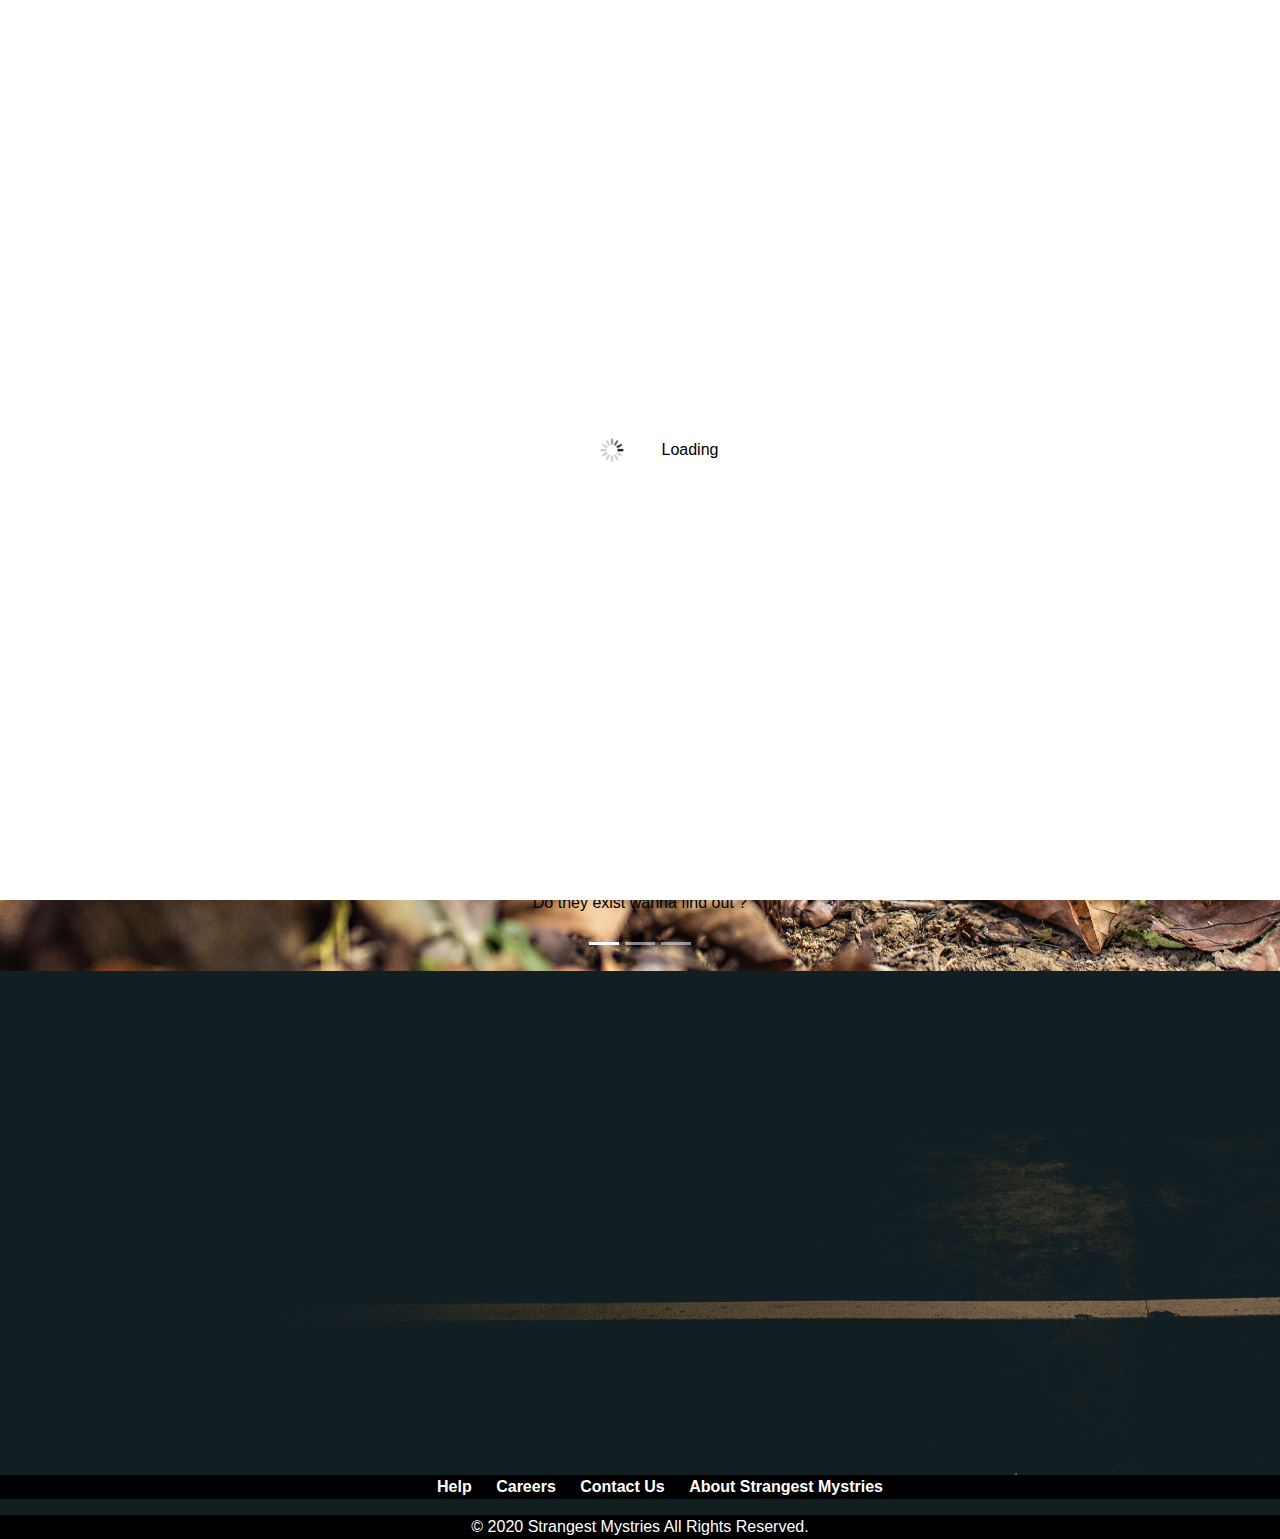
<file: Index.html>
<!doctype html>
<html>
 
 <head>
  <title> Strangest Mystries </title>
 
    <link rel="stylesheet" type="text/CSS" href="style.css"> 
    <link rel="stylesheet" href="https://cdn.jsdelivr.net/npm/bootstrap@4.5.3/dist/css/bootstrap.min.css" integrity="sha384-TX8t27EcRE3e/ihU7zmQxVncDAy5uIKz4rEkgIXeMed4M0jlfIDPvg6uqKI2xXr2" crossorigin="anonymous">                 
	
    <link rel="stylesheet" href="https://stackpath.bootstrapcdn.com/bootstrap/4.5.2/css/bootstrap.min.css" integrity="sha384-JcKb8q3iqJ61gNV9KGb8thSsNjpSL0n8PARn9HuZOnIxN0hoP+VmmDGMN5t9UJ0Z" crossorigin="anonymous">

	<script src="https://code.jquery.com/jquery-3.5.1.slim.min.js" integrity="sha384-DfXdz2htPH0lsSSs5nCTpuj/zy4C+OGpamoFVy38MVBnE+IbbVYUew+OrCXaRkfj" crossorigin="anonymous"></script>
	<script src="https://cdn.jsdelivr.net/npm/popper.js@1.16.1/dist/umd/popper.min.js" integrity="sha384-9/reFTGAW83EW2RDu2S0VKaIzap3H66lZH81PoYlFhbGU+6BZp6G7niu735Sk7lN" crossorigin="anonymous"></script>
	<script src="https://stackpath.bootstrapcdn.com/bootstrap/4.5.2/js/bootstrap.min.js" integrity="sha384-B4gt1jrGC7Jh4AgTPSdUtOBvfO8shuf57BaghqFfPlYxofvL8/KUEfYiJOMMV+rV" crossorigin="anonymous"></script>
  
  
  <script src="Script.js"></script> 
 
</head>
 
 <!--   Code for DropDown Menu-->
 
 
  <body class="home">

<!-- Loader Spinner for the page-->
<div class="loader">
  <img src="Loading.gif" alt="Loading..."   />
  <figcaption>Loading </figcaption>
</div>



 
   <div class="header">
    <h1 class="heading"> STRANGEST MYSTERIES <super>&copy;</super> </h1>
    </div> 

  
   <ul class="nav nav-tabs">
  <li class="nav-item">
    <a class="nav-link active" href="#">Home</a>
  </li>
  <li class="nav-item dropdown">
    <a class="nav-link dropdown-toggle" data-toggle="dropdown" href="#" role="button" aria-haspopup="true" aria-expanded="false">Mystries</a>
    <div class="dropdown-menu">
      <a class="dropdown-item" href="Men%20In%20Black.html" target="_blank">Men In Black</a>
      <a class="dropdown-item" href="Lost%20City%20of%20Atlantis.html" target="_blank">Lost City of Atlantis</a>
      <a class="dropdown-item" href="AmityVille.html" target="_blank">House of Amityville</a>
      <a class="dropdown-item" href="Area-51.html" target="_blank">Area 51</a>
      <a class="dropdown-item" href="BigFoot.html" target="_blank">BigFoot</a>
      <div class="dropdown-divider"></div>
      <a class="dropdown-item" href="#">War Mystries</a>
    </div>
  </li>
  <li class="nav-item">
    <a class="nav-link" href="Forums.html">Forums</a>
  </li>
  <li class="nav-item">
    <a class="nav-link disabled" href="#" tabindex="-1" aria-disabled="true"></a>
  </li>
</ul>



<!--   Code for Carosuel -->


<div id="carouselExampleCaptions" class="carousel slide" data-ride="carousel">
  <ol class="carousel-indicators">
    <li data-target="#carouselExampleCaptions" data-slide-to="0" class="active"></li>
    <li data-target="#carouselExampleCaptions" data-slide-to="1"></li>
    <li data-target="#carouselExampleCaptions" data-slide-to="2"></li>
  </ol>
  <div class="carousel-inner">
    <div class="carousel-item active">
      <img src="bigfoot.jpg" class="d-block w-100" alt="bigfoot">
      <div class="carousel-caption d-none d-md-block">
        <h5>BigFoot</h5>
        <p style="color:black;"> Do they exist wanna find out ?</p>
      </div>
    </div>
    <div class="carousel-item">
      <img src="atlantis.jpg" class="d-block w-100" alt="...">
      <div class="carousel-caption d-none d-md-block">
        <h5 style="color:brown;">Lost City of Atlantis</h5>
       <b> <p style="color:black;">Is it really a place or just one of bed-time Stories.</p> </b>
      </div>
    </div>
    <div class="carousel-item">
      <img src="Hitler.jpg" class="d-block w-100" alt="Adolf Hitler">
      <div class="carousel-caption d-none d-md-block">
        <h5>Did Hitler died in WWII ?</h5>
        <p>did he? or hejust escaped
          .</p>
      </div>
    </div>
  </div>
  <a class="carousel-control-prev" href="#carouselExampleCaptions" role="button" data-slide="prev">
    <span class="carousel-control-prev-icon" aria-hidden="true"></span>
    <span class="sr-only">Previous</span>
  </a>
  <a class="carousel-control-next" href="#carouselExampleCaptions" role="button" data-slide="next">
    <span class="carousel-control-next-icon" aria-hidden="true"></span>
    <span class="sr-only">Next</span>
  </a>
</div>

<br>
<br>
<br>
<br>
<br>
<br>
<br>
<br>
<br>
<br>
<br>
<br>
<br>
<br>
<br>
<br>
<br>
<br>
<br>
<br>
<br>

<!-- Code for Body -->
<!--
<div>
     <div id="h1">
       <h1> Welcome to Unsolved Mystries Website </h1>
    </div>
</div>
-->

<!-- Code for Footer-->


<div id="footer">
  <ul>
  
    
    <li> <a href="help.html"> <b>Help</b></li>  
    <li> <a href="Careers.html"> <b>Careers</b></li>  
    <li> <a href="Contact Us.html"> <b>Contact Us</b></li>  
	<li> <a href="About.html"> <b>About Strangest Mystries</b></a></li>
 
 </ul>
   <div>
 <center>  <p>&copy; 2020 Strangest Mystries     All Rights Reserved. </p></center>
    </div>
</div>




 
 
 
  </body>
  
</html>
</file>
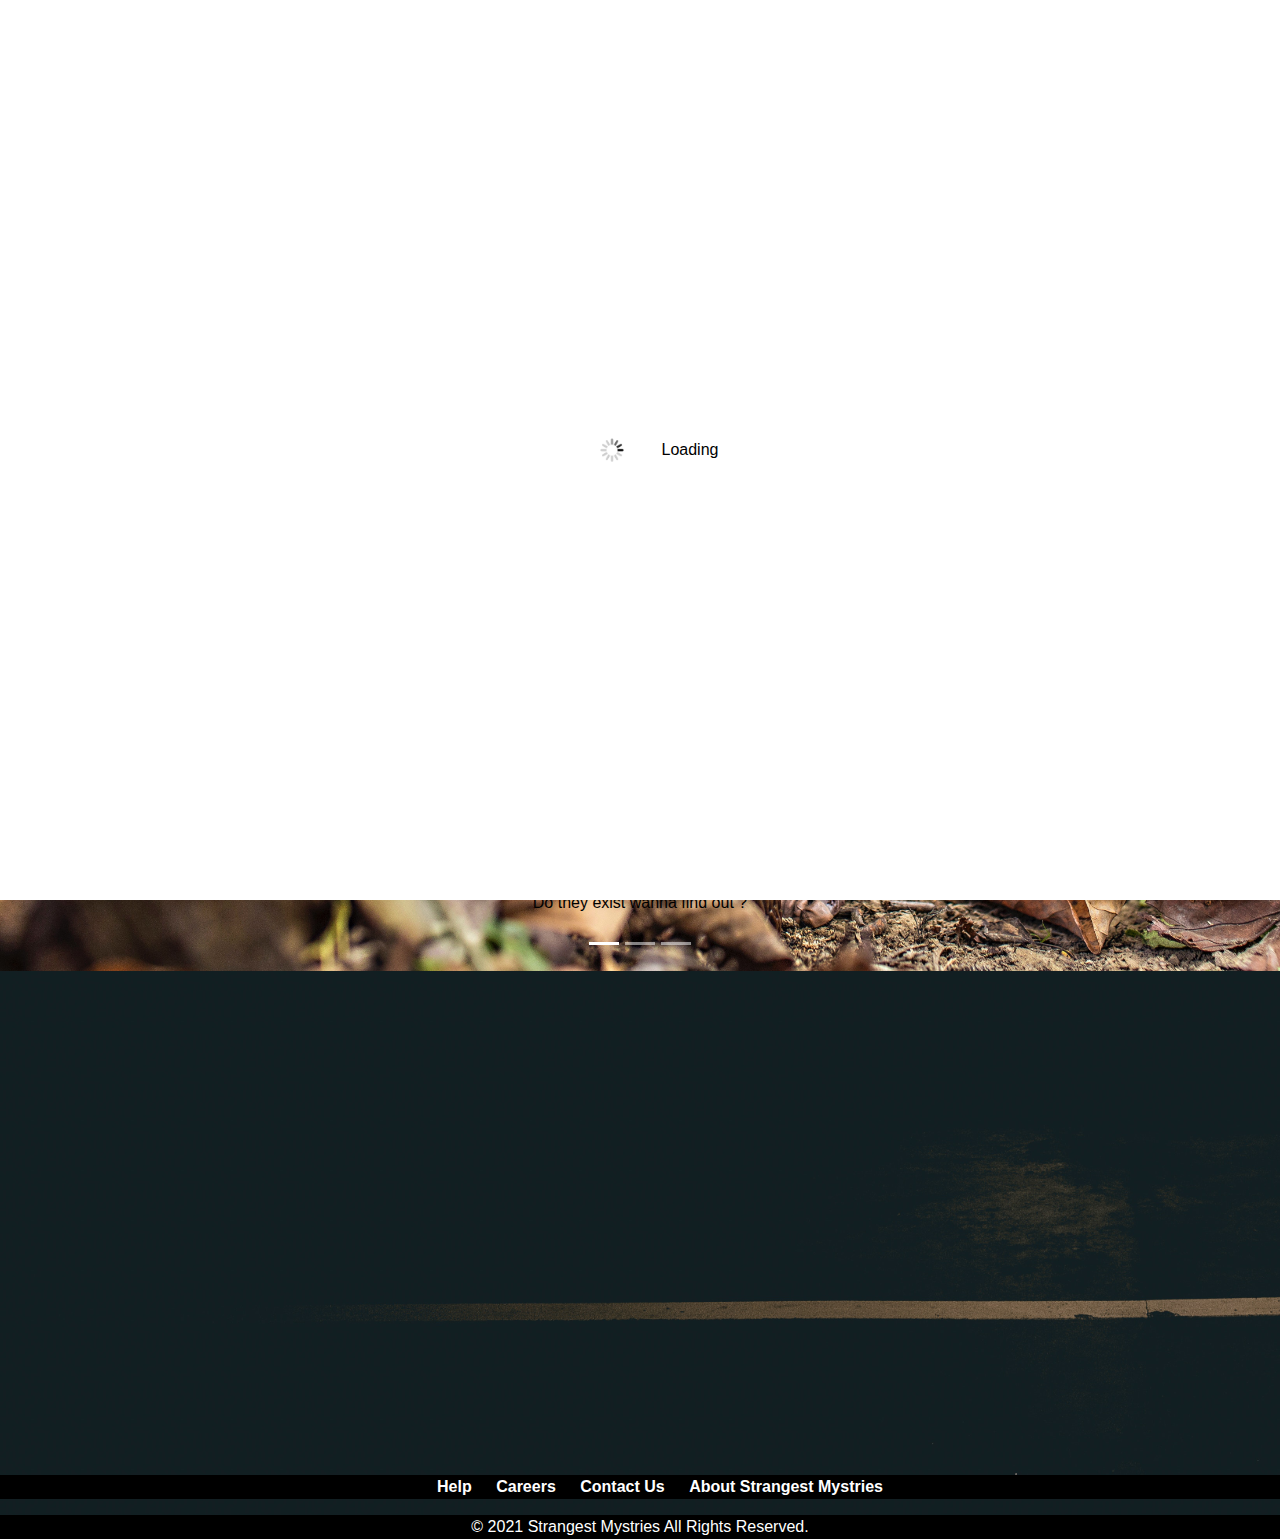
<file: index.html>
<!doctype html>
<html>
 
 <head>
  <title> Strangest Mystries </title>
 
    <link rel="stylesheet" type="text/CSS" href="style.css"> 
    <link rel="stylesheet" href="https://cdn.jsdelivr.net/npm/bootstrap@4.5.3/dist/css/bootstrap.min.css" integrity="sha384-TX8t27EcRE3e/ihU7zmQxVncDAy5uIKz4rEkgIXeMed4M0jlfIDPvg6uqKI2xXr2" crossorigin="anonymous">                 
	
    <link rel="stylesheet" href="https://stackpath.bootstrapcdn.com/bootstrap/4.5.2/css/bootstrap.min.css" integrity="sha384-JcKb8q3iqJ61gNV9KGb8thSsNjpSL0n8PARn9HuZOnIxN0hoP+VmmDGMN5t9UJ0Z" crossorigin="anonymous">

	<script src="https://code.jquery.com/jquery-3.5.1.slim.min.js" integrity="sha384-DfXdz2htPH0lsSSs5nCTpuj/zy4C+OGpamoFVy38MVBnE+IbbVYUew+OrCXaRkfj" crossorigin="anonymous"></script>
	<script src="https://cdn.jsdelivr.net/npm/popper.js@1.16.1/dist/umd/popper.min.js" integrity="sha384-9/reFTGAW83EW2RDu2S0VKaIzap3H66lZH81PoYlFhbGU+6BZp6G7niu735Sk7lN" crossorigin="anonymous"></script>
	<script src="https://stackpath.bootstrapcdn.com/bootstrap/4.5.2/js/bootstrap.min.js" integrity="sha384-B4gt1jrGC7Jh4AgTPSdUtOBvfO8shuf57BaghqFfPlYxofvL8/KUEfYiJOMMV+rV" crossorigin="anonymous"></script>
  
  
  <script src="Script.js"></script> 
 
</head>
 
 <!--   Code for DropDown Menu-->
 
 
  <body class="home">

<!-- Loader Spinner for the page-->
<div class="loader">
  <img src="Loading.gif" alt="Loading..."   />
  <figcaption>Loading </figcaption>
</div>



 
   <div class="header">
    <h1 class="heading"> STRANGEST MYSTERIES <super>&copy;</super> </h1>
    </div> 

  
   <ul class="nav nav-tabs">
  <li class="nav-item">
    <a class="nav-link active" href="#">Home</a>
  </li>
  <li class="nav-item dropdown">
    <a class="nav-link dropdown-toggle" data-toggle="dropdown" href="#" role="button" aria-haspopup="true" aria-expanded="false">Mystries</a>
    <div class="dropdown-menu">
      <a class="dropdown-item" href="Men%20In%20Black.html" target="_blank">Men In Black</a>
      <a class="dropdown-item" href="Lost%20City%20of%20Atlantis.html" target="_blank">Lost City of Atlantis</a>
      <a class="dropdown-item" href="House of AmityVille.html" target="_blank">House of Amityville</a>
      <a class="dropdown-item" href="Area-51.html" target="_blank">Area 51</a>
      <a class="dropdown-item" href="BigFoot.html" target="_blank">BigFoot</a>
      <div class="dropdown-divider"></div>
      <a class="dropdown-item" href="#">War Mystries</a>
    </div>
  </li>
  <li class="nav-item">
    <a class="nav-link" href="Forums.html">Forums</a>
  </li>
  <li class="nav-item">
    <a class="nav-link disabled" href="#" tabindex="-1" aria-disabled="true"></a>
  </li>
</ul>



<!--   Code for Carosuel -->


<div id="carouselExampleCaptions" class="carousel slide" data-ride="carousel">
  <ol class="carousel-indicators">
    <li data-target="#carouselExampleCaptions" data-slide-to="0" class="active"></li>
    <li data-target="#carouselExampleCaptions" data-slide-to="1"></li>
    <li data-target="#carouselExampleCaptions" data-slide-to="2"></li>
  </ol>
  <div class="carousel-inner">
    <div class="carousel-item active">
      <img src="bigfoot.jpg" class="d-block w-100" alt="bigfoot">
      <div class="carousel-caption d-none d-md-block">
        <h5>BigFoot</h5>
        <p style="color:black;"> Do they exist wanna find out ?</p>
      </div>
    </div>
    <div class="carousel-item">
      <img src="atlantis.jpg" class="d-block w-100" alt="...">
      <div class="carousel-caption d-none d-md-block">
        <h5 style="color:brown;">Lost City of Atlantis</h5>
       <b> <p style="color:black;">Is it really a place or just one of bed-time Stories.</p> </b>
      </div>
    </div>
    <div class="carousel-item">
      <img src="Hitler.jpg" class="d-block w-100" alt="Adolf Hitler">
      <div class="carousel-caption d-none d-md-block">
        <h5>Did Hitler died in WWII ?</h5>
        <p>did he? or hejust escaped
          .</p>
      </div>
    </div>
  </div>
  <a class="carousel-control-prev" href="#carouselExampleCaptions" role="button" data-slide="prev">
    <span class="carousel-control-prev-icon" aria-hidden="true"></span>
    <span class="sr-only">Previous</span>
  </a>
  <a class="carousel-control-next" href="#carouselExampleCaptions" role="button" data-slide="next">
    <span class="carousel-control-next-icon" aria-hidden="true"></span>
    <span class="sr-only">Next</span>
  </a>
</div>

<br>
<br>
<br>
<br>
<br>
<br>
<br>
<br>
<br>
<br>
<br>
<br>
<br>
<br>
<br>
<br>
<br>
<br>
<br>
<br>
<br>

<!-- Code for Body -->
<!--
<div>
     <div id="h1">
       <h1> Welcome to Unsolved Mystries Website </h1>
    </div>
</div>
-->

<!-- Code for Footer-->


<div id="footer">
  <ul>
  
    
    <li> <a href="help.html"> <b>Help</b></li>  
    <li> <a href="Careers.html"> <b>Careers</b></li>  
    <li> <a href="Contact Us.html"> <b>Contact Us</b></li>  
	<li> <a href="About.html"> <b>About Strangest Mystries</b></a></li>
 
 </ul>
   <div>
 <center>  <p>&copy; 2021 Strangest Mystries     All Rights Reserved. </p></center>
    </div>
</div>




 
 
 
  </body>
  
</html>
</file>
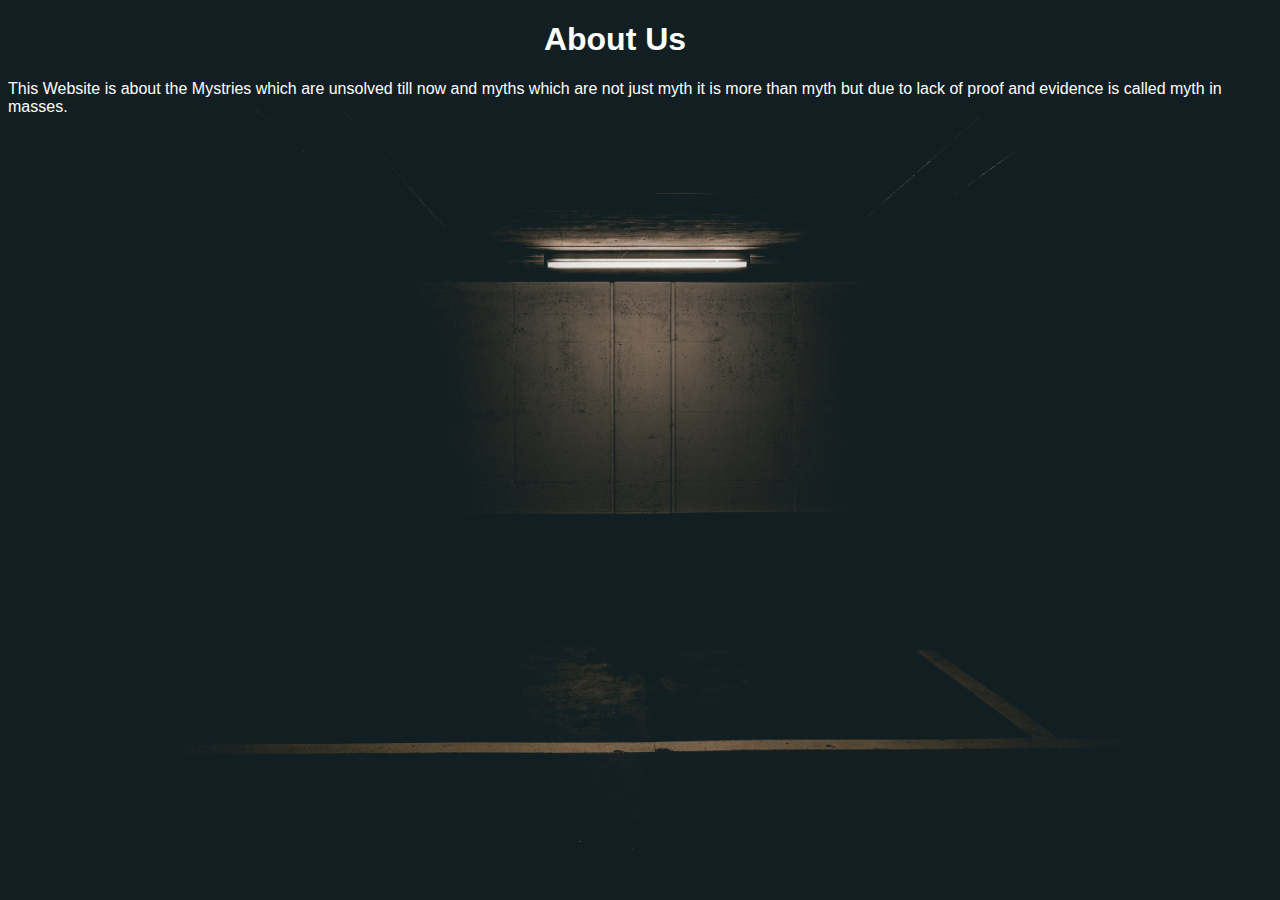
<file: About.html>
<!DOCTYPE html>
<html>

<head>
    <title>About Us</title>
</head>

<link rel="stylesheet" type="text/CSS" href="style.css"> 


<body>

    <div class="About">
        <center><h1>About Us</h1></center>
        <p>
            This Website is about the Mystries which are unsolved till now and myths which are not 
            just myth it is more than myth but due to lack of proof and evidence is called myth in
            masses.
        </p>

    </div>
    



</body>
</html>
</file>
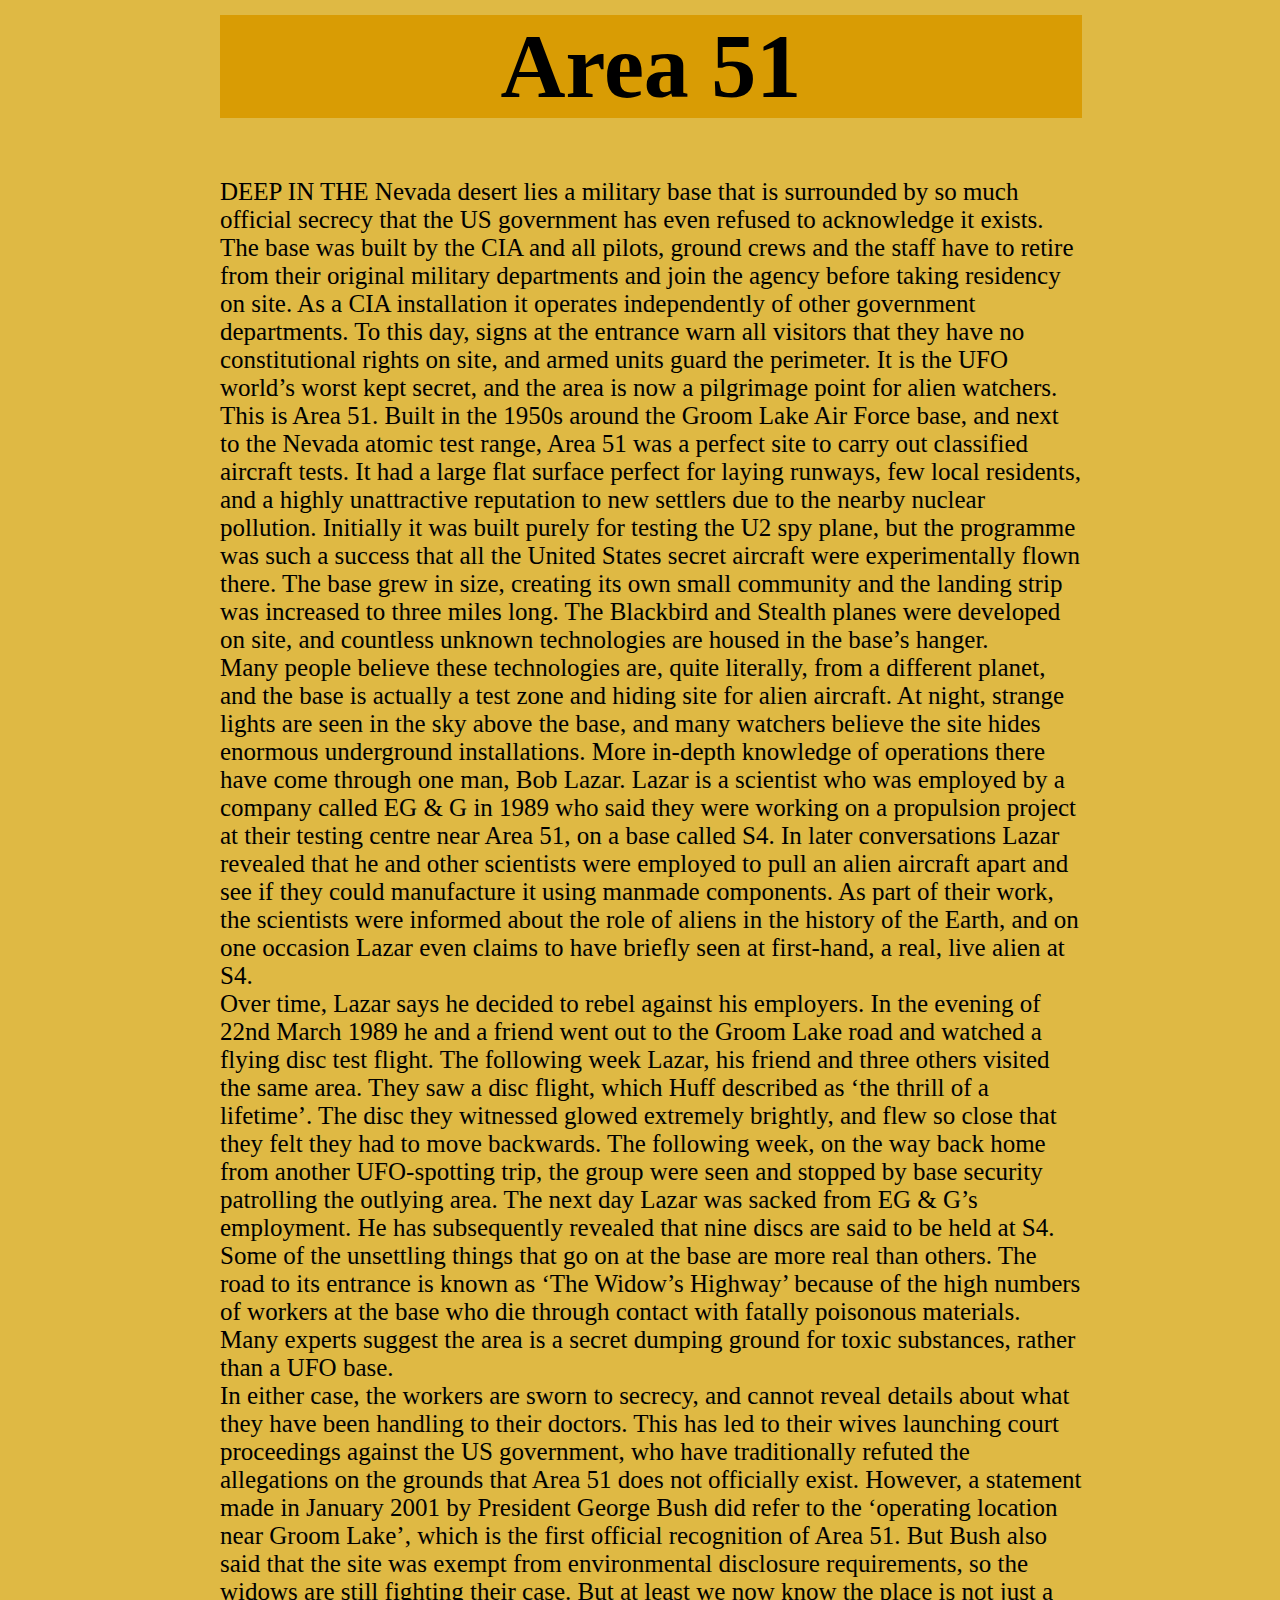
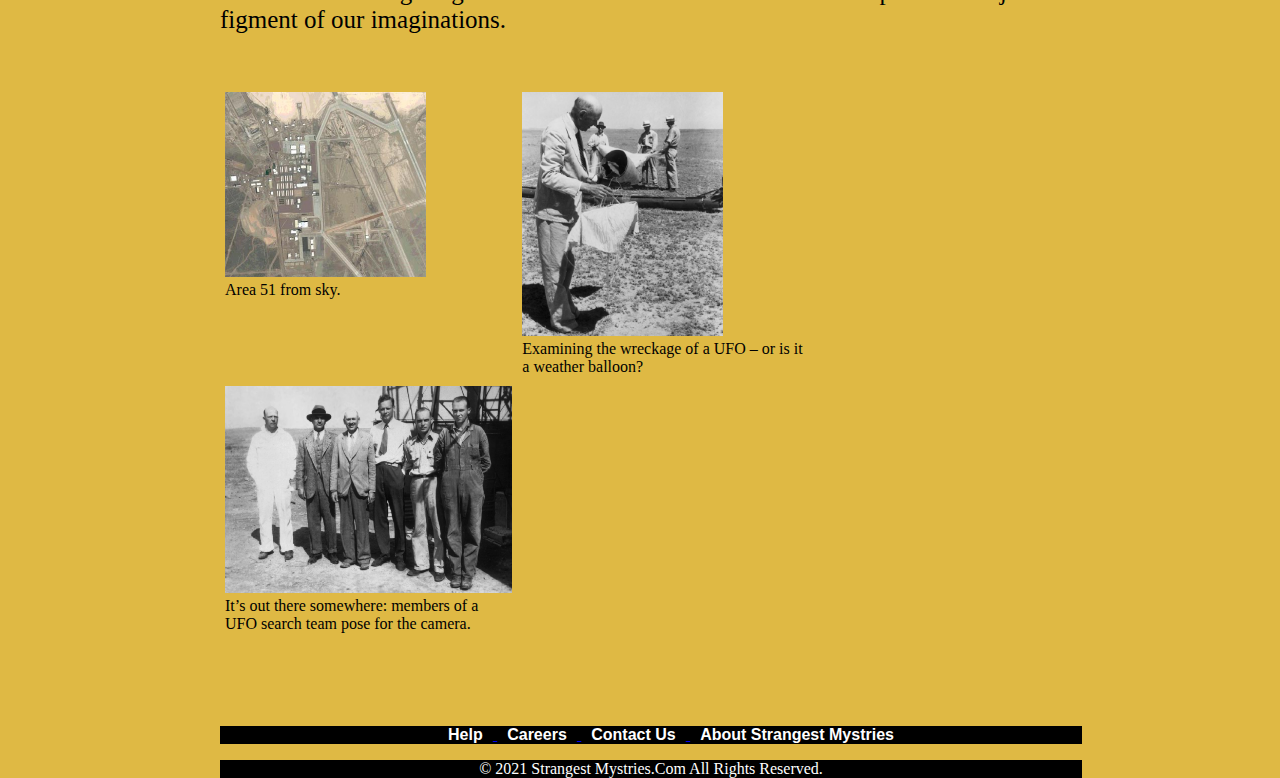
<file: Area-51.html>
<!doctype html>
<html>
  
<head>
  <title> Area 51 </title>
   
  <link rel="stylesheet" type="text/CSS" href="style.css">        

<!--  <link rel="stylesheet" href="https://stackpath.bootstrapcdn.com/bootstrap/4.5.2/css/bootstrap.min.css" integrity="sha384-JcKb8q3iqJ61gNV9KGb8thSsNjpSL0n8PARn9HuZOnIxN0hoP+VmmDGMN5t9UJ0Z" crossorigin="anonymous">

	<script src="https://code.jquery.com/jquery-3.5.1.slim.min.js" integrity="sha384-DfXdz2htPH0lsSSs5nCTpuj/zy4C+OGpamoFVy38MVBnE+IbbVYUew+OrCXaRkfj" crossorigin="anonymous"></script>
	<script src="https://cdn.jsdelivr.net/npm/popper.js@1.16.1/dist/umd/popper.min.js" integrity="sha384-9/reFTGAW83EW2RDu2S0VKaIzap3H66lZH81PoYlFhbGU+6BZp6G7niu735Sk7lN" crossorigin="anonymous"></script>
	<script src="https://stackpath.bootstrapcdn.com/bootstrap/4.5.2/js/bootstrap.min.js" integrity="sha384-B4gt1jrGC7Jh4AgTPSdUtOBvfO8shuf57BaghqFfPlYxofvL8/KUEfYiJOMMV+rV" crossorigin="anonymous"></script>
  -->
    
</head> 
 
 <body id="area_51">
 <div >
   <h1> Area 51 </h1>
     
	 <p id="body_area51">
	   DEEP IN THE Nevada desert lies a military base that is surrounded by
so much official secrecy that the US government has even refused to
acknowledge it exists. The base was built by the CIA and all pilots, ground crews and the
staff have to retire from their original military departments and join the agency before taking residency on site. As a CIA 
installation it operates independently of other government departments. To this day,
signs at the entrance warn all visitors that they have no constitutional rights on site,
and armed units guard the perimeter. It is the UFO world’s worst kept secret, and the area
is now a pilgrimage point for alien watchers. This is Area 51.
Built in the 1950s around the Groom Lake Air Force base, and next to the Nevada
atomic test range, Area 51 was a perfect site to carry out classified aircraft tests. It had a
large flat surface perfect for laying runways, few local residents, and a highly unattractive
reputation to new settlers due to the nearby nuclear pollution. Initially it was built
purely for testing the U2 spy plane, but the programme was such a success that all the
United States secret aircraft were experimentally flown there. The base grew in size,
creating its own small community and the landing strip was increased to three miles
long. The Blackbird and Stealth planes were developed on site, and countless unknown
technologies are housed in the base’s hanger. <br> Many people believe these technologies are,
quite literally, from a different planet, and the base is actually a test zone and hiding
site for alien aircraft. At night, strange lights are seen in the sky above the base, and many
watchers believe the site hides enormous underground installations.
More in-depth knowledge of operations there have come through one man, Bob Lazar.
Lazar is a scientist who was employed by a company called EG & G in 1989 who said
they were working on a propulsion project at their testing centre near Area 51, on a base
called S4. In later conversations Lazar revealed that he and other scientists were
employed to pull an alien aircraft apart and see if they could manufacture it using manmade
components. As part of their work, the scientists were informed about the role of
aliens in the history of the Earth, and on one occasion Lazar even claims to have briefly
seen at first-hand, a real, live alien at S4. 
                                     <br>
                                     
									 
Over time, Lazar says he decided to rebel against his employers. In the evening of
22nd March 1989 he and a friend went out to the Groom Lake road and watched a flying
disc test flight. The following week Lazar, his friend and three others visited the same area.
They saw a disc flight, which Huff described as ‘the thrill of a lifetime’. The disc they
witnessed glowed extremely brightly, and flew so close that they felt they had to move
backwards. The following week, on the way back home from another UFO-spotting trip,
the group were seen and stopped by base security patrolling the outlying area. The
next day Lazar was sacked from EG & G’s employment. He has subsequently revealed
that nine discs are said to be held at S4. Some of the unsettling things that go on at
the base are more real than others. The road to its entrance is known as ‘The Widow’s
Highway’ because of the high numbers of workers at the base who die through contact
with fatally poisonous materials. Many experts suggest the area is a secret dumping
ground for toxic substances, rather than a UFO base. <br> In either case, the workers are
sworn to secrecy, and cannot reveal details about what they have been handling to their
doctors. This has led to their wives launching court proceedings against the US
government, who have traditionally refuted the allegations on the grounds that Area 51
does not officially exist. However, a statement made in January 2001 by President
George Bush did refer to the ‘operating location near Groom Lake’, which is the first
official recognition of Area 51. But Bush also said that the site was exempt from environmental
disclosure requirements, so the widows are still fighting their case. But at
least we now know the place is not just a figment of our imaginations.
<br>
<br>



     </p>
	 
</div> 
	 
     	 <div class="row">
		 
              <div class="column">
                <img src="area-51_1.jpg" alt="Snow" style="width:70%">
                <figcaption> Area 51 from sky. </figcaption >
			  </div>
			 
             <div class="column">
                <img src="area-51_2.png" alt="Forest" style="width:70%">
                <figcaption> Examining the wreckage of a UFO – or is it a weather balloon? </figcaption>
			 </div>
			
             <div class="column">
                <img src="area-51_3.png" alt="Mountains" style="width:100%">
				<figcaption> It’s out there somewhere: members of a UFO search team pose for the camera. </figcaption>
             </div>
        
		</div>
		
<br>
<br>
<br>
<br>
</body>


<!-- Code for Footer-->


<div id="footer">
  <ul>
  
    
    <li> <a href="help.html"> <b>Help</b></li>  
    <li> <a href="Careers.html"> <b>Careers</b></li>  
    <li> <a href="Contact Us.html"> <b>Contact Us</b></li>  
	<li> <a href="About.html"> <b>About Strangest Mystries</b></a></li>
 
 </ul>
   <div>
 <center>  <p>&copy; 2021 Strangest Mystries.Com   All Rights Reserved. </p></center>
    </div>
</div>




</html>
</file>
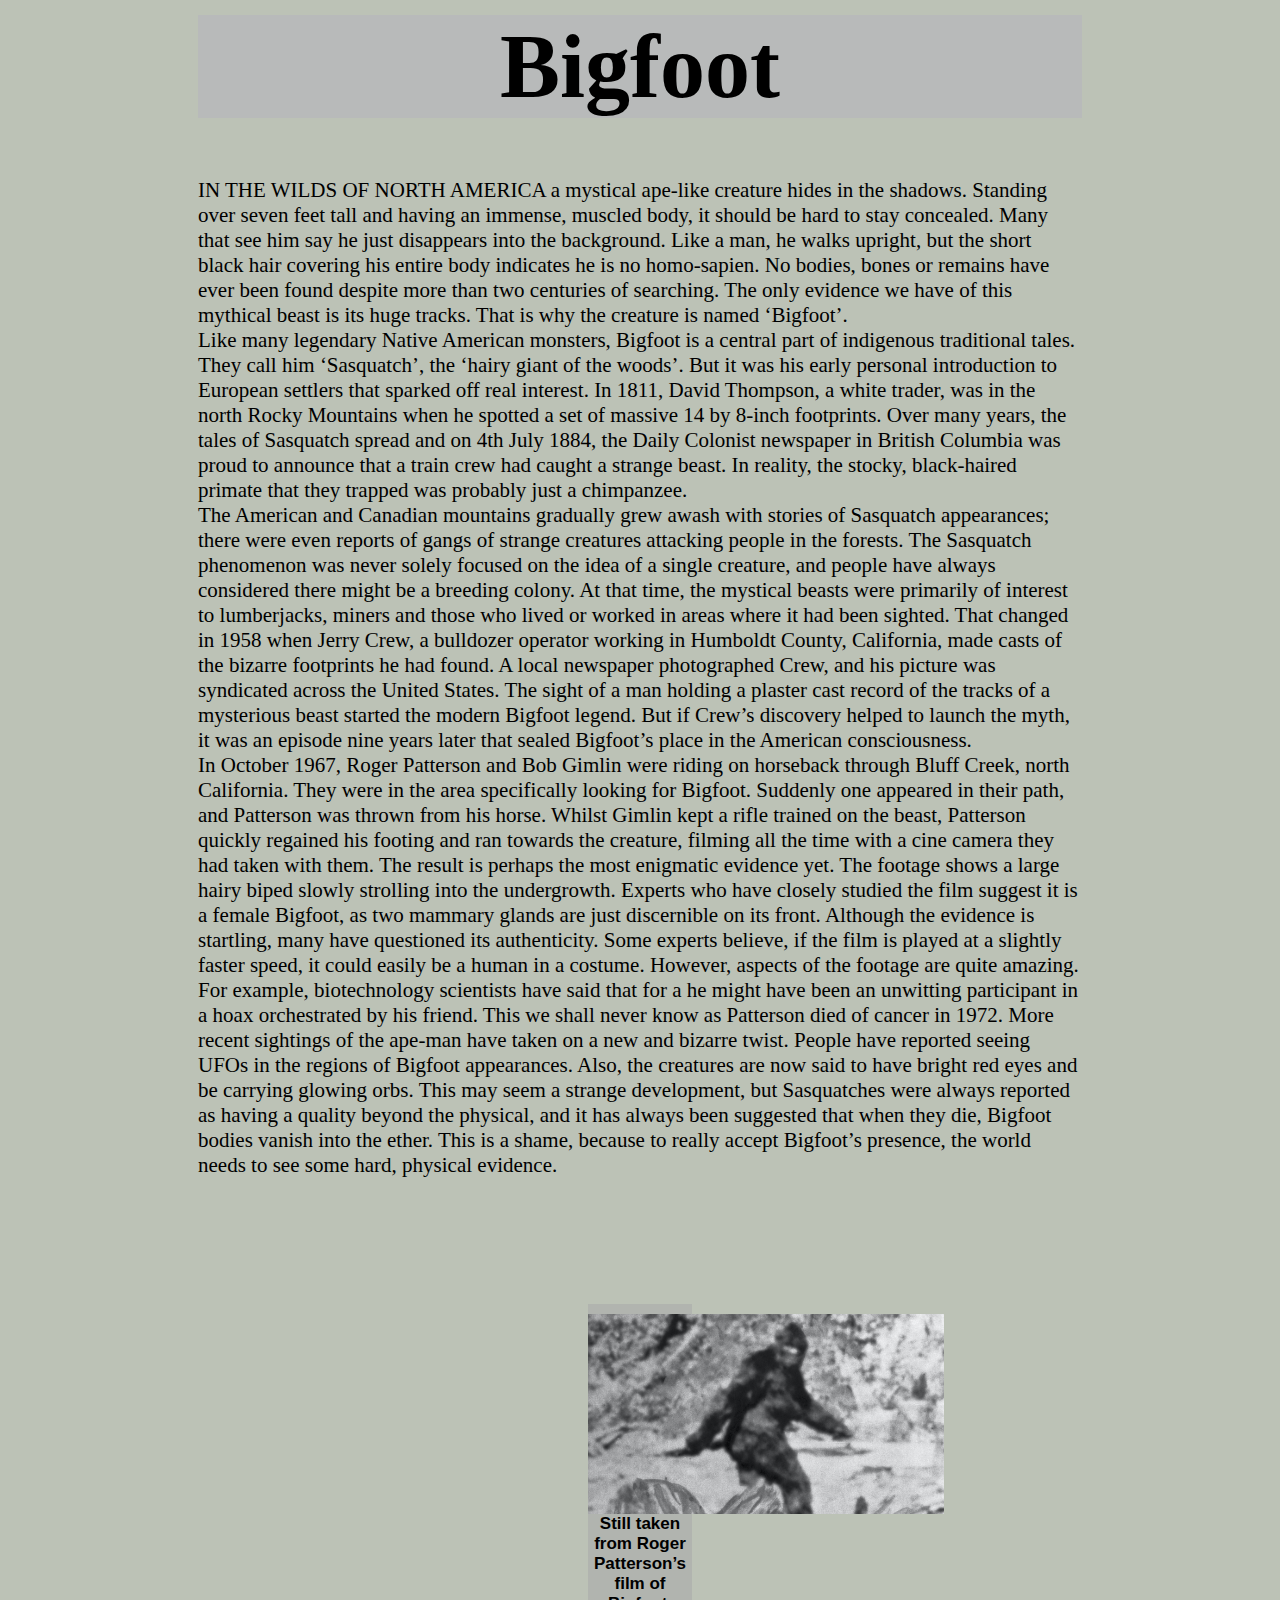
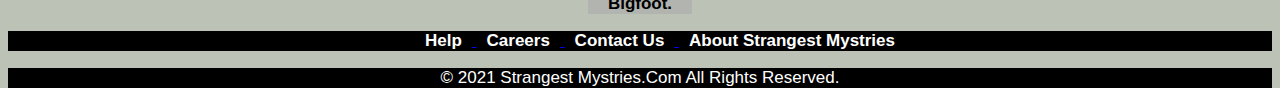
<file: BigFoot.html>
<!doctype>
<html>

 <head>
   <title> Bigfoot </title>
    
    <link rel="stylesheet" type="text/CSS" href="style.css"> 	
       
 </head>

   <body id="bigfoot_body">
   
   
   
   
   
   
   
   
     <div id="bigfoot_div">
       
	   <div class="bigfoot_h1">
	    <h1 class="bigfoot_title"> Bigfoot </h1>
	   </div>
	   
	   <p>
			IN THE WILDS OF NORTH AMERICA a mystical
ape-like creature hides in the shadows. Standing over seven feet tall and having
an immense, muscled body, it should be hard to stay concealed. Many that see him say he
just disappears into the background. Like a man, he walks upright, but the short black
hair covering his entire body indicates he is no homo-sapien. No bodies, bones or
remains have ever been found despite more than two centuries of searching. The only
evidence we have of this mythical beast is its huge tracks. That is why the creature is
named ‘Bigfoot’.<br> Like many legendary Native American monsters, Bigfoot is a central part of
indigenous traditional tales. They call him ‘Sasquatch’, the ‘hairy giant of the woods’.
But it was his early personal introduction to European settlers that sparked off real
interest. In 1811, David Thompson, a white trader, was in the north Rocky Mountains
when he spotted a set of massive 14 by 8-inch footprints. Over many years, the tales of
Sasquatch spread and on 4th July 1884, the Daily Colonist newspaper in British
Columbia was proud to announce that a train crew had caught a strange beast. In reality, the
stocky, black-haired primate that they trapped was probably just a chimpanzee.<br>
The American and Canadian mountains gradually grew awash with stories of
Sasquatch appearances; there were even reports of gangs of strange creatures
attacking people in the forests. The Sasquatch phenomenon was never solely
focused on the idea of a single creature, and people have always considered there might
be a breeding colony. At that time, the mystical beasts were primarily of interest to
lumberjacks, miners and those who lived or worked in areas where it had been sighted.
That changed in 1958 when Jerry Crew, a bulldozer operator working in Humboldt
County, California, made casts of the bizarre footprints he had found. A local newspaper
photographed Crew, and his picture was syndicated across the United States. The
sight of a man holding a plaster cast record of the tracks of a mysterious beast started the
modern Bigfoot legend. But if Crew’s discovery helped to launch the myth, it was
an episode nine years later that sealed Bigfoot’s place in the American consciousness. <br>
In October 1967, Roger Patterson and Bob Gimlin were riding on horseback through
Bluff Creek, north California. They were in the area specifically looking for Bigfoot.
Suddenly one appeared in their path, and Patterson was thrown from his horse. Whilst
Gimlin kept a rifle trained on the beast, Patterson quickly regained his footing and ran
towards the creature, filming all the time with a cine camera they had taken with them. The
result is perhaps the most enigmatic evidence yet. The footage shows a large hairy biped
slowly strolling into the undergrowth. Experts who have closely studied the film suggest it is
a female Bigfoot, as two mammary glands are just discernible on its front.
Although the evidence is startling, many have questioned its authenticity. Some
experts believe, if the film is played at a slightly faster speed, it could easily be a
human in a costume. However, aspects of the footage are quite amazing. For example,
biotechnology scientists have said that for a he might have been an unwitting participant
in a hoax orchestrated by his friend. This we shall never know as Patterson died of cancer
in 1972. More recent sightings of the ape-man have taken on a new and bizarre twist. People have
reported seeing UFOs in the regions of Bigfoot appearances. Also, the creatures are now said
to have bright red eyes and be carrying glowing orbs. This may seem a strange
development, but Sasquatches were always reported as having a quality beyond the
physical, and it has always been suggested that when they die, Bigfoot bodies vanish into
the ether. This is a shame, because to really accept Bigfoot’s presence, the world needs to
see some hard, physical evidence.
<br>
<br>
	 </p>
	 
	 <br>
	 <br>
 	 
   </div>
   
   <center> <div id="bigfoot1">  
      <img src="bigfoot_1.jpg" height="200px;">
	  
	  <br>
      <figcaption>	<b> Still taken from Roger Patterson’s film of Bigfoot.</b>  <figcaption>	  
   </div> </center>
	 
   </body>

<!-- Code for Footer-->

<div id="footer">
  <ul>
  
    
    <li> <a href="help.html"> <b>Help</b></li>  
    <li> <a href="Careers.html"> <b>Careers</b></li>  
    <li> <a href="Contact Us.html"> <b>Contact Us</b></li>  
	<li> <a href="About.html"> <b>About Strangest Mystries</b></a></li>
 
 </ul>
   <div>
 <center>  <p>&copy; 2021 Strangest Mystries.Com   All Rights Reserved. </p></center>
    </div>
</div>




</html>
</file>
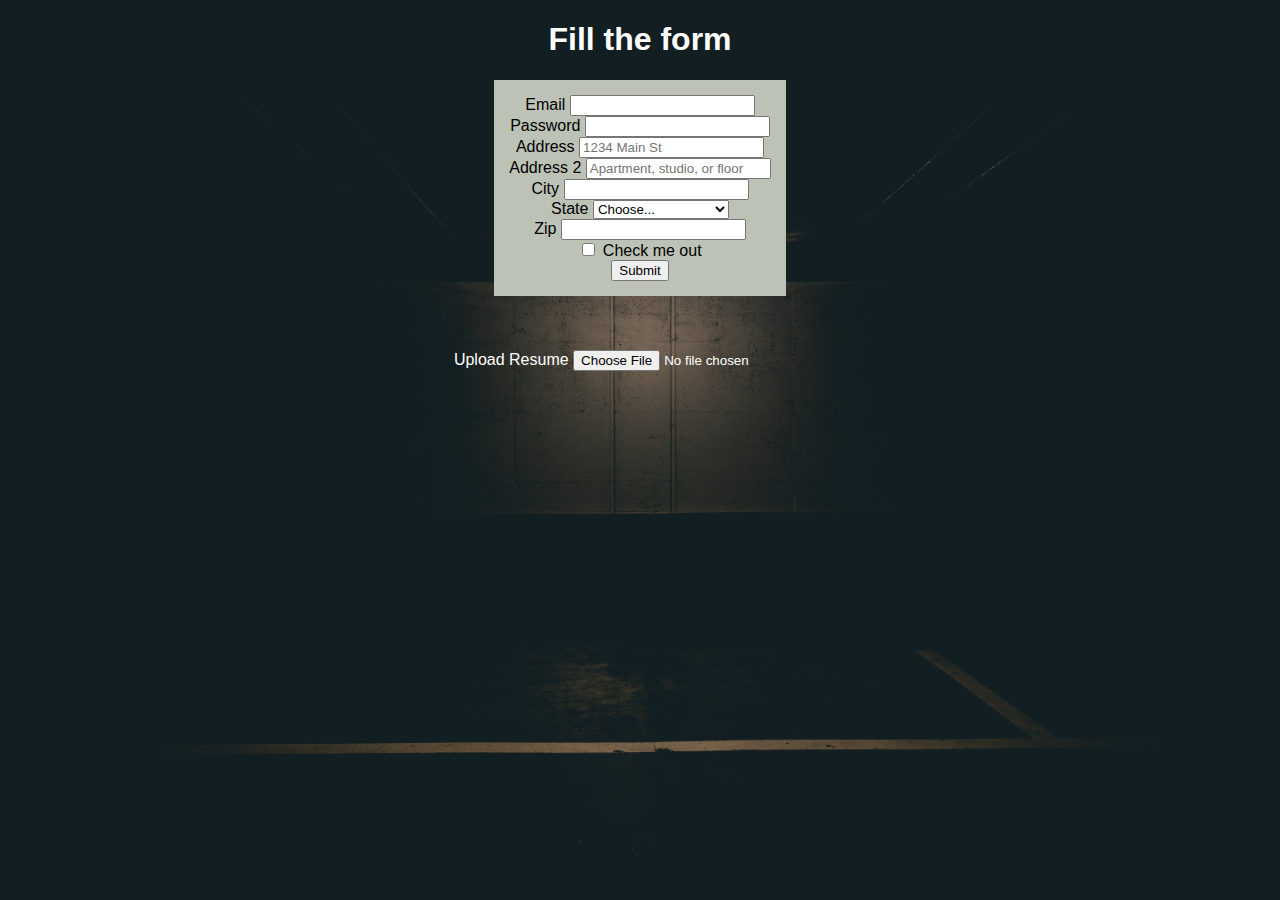
<file: Careers.html>
<!DOCTYPE html>
<html>

<head>
   <title> Careers </title>

  <link rel="stylesheet" type="text/CSS" href="style.css">


</head>

<body>

<center>   <h1>Fill the form</h1> </center>

<center>   <div> 
    <form action="mailto:rishisaxena567@gmail.com" class="fff">
        <div class="form-row">
          <div class="form-group col-md-6">
            <label for="inputEmail4">Email</label>
            <input type="email" class="form-control" id="inputEmail4">
          </div>
          <div class="form-group col-md-6">
            <label for="inputPassword4">Password</label>
            <input type="password" class="form-control" id="inputPassword4">
          </div>
        </div>
        <div class="form-group">
          <label for="inputAddress">Address</label>
          <input type="text" class="form-control" id="inputAddress" placeholder="1234 Main St">
        </div>
        <div class="form-group">
          <label for="inputAddress2">Address 2</label>
          <input type="text" class="form-control" id="inputAddress2" placeholder="Apartment, studio, or floor">
        </div>
        <div class="form-row">
          <div class="form-group col-md-6">
            <label for="inputCity">City</label>
            <input type="text" class="form-control" id="inputCity">
          </div>
          <div class="form-group col-md-4">
            <label for="inputState">State</label>
            <select id="inputState" class="form-control">
              <option selected>Choose...</option>
              <option>Andhra Pradesh</option>
              <option>Arunachal Pradesh</option>
              <option>Assam</option>
              <option>Bihar</option>
              <option>Chhattisgarh</option>
              <option>Goa</option>
              <option>Gujarat</option>
              <option>Haryana</option>
              <option>Himachal Pradesh</option>
              <option>Jharkhand</option>
              <option>karnataka</option>
              <option>Kerala</option>
              <option>Madhya Pradesh</option>
              <option>Maharashtra</option>
              <option>Manipur</option>
              <option>...Meghalaya</option>
              <option>Mizoram</option>
              <option>Nagaland</option>
              <option>Odisha</option>
              <option>Punjab</option>
              <option>Rajasthan</option>
              <option>Sikkim</option>
              <option>Tamil Nadu</option>
              <option>Telangana</option>
              <option>Tripura</option>
              <option>Uttrakhand</option>
              <option>Uttar Pradesh</option>
              <option>West Bengal</option>
              <option>Jammu & Kashmir</option>
              <option>New Delhi</option>
              <option>Puducherry</option>
            </select>
          </div>
          <div class="form-group col-md-2">
            <label for="inputZip">Zip</label>
            <input type="text" class="form-control" id="inputZip">
          </div>
        </div>
        <div class="form-group">
          <div class="form-check">
            <input class="form-check-input" type="checkbox" id="gridCheck">
            <label class="form-check-label" for="gridCheck">
              Check me out
            </label>
          </div>
        </div>
        <button type="submit" class="btn btn-primary">Submit</button>
      </form>
<br>
<br>
<br>
      <form action="mailto:rishisaxena567@gmail.com">
        <div class="form-group">
          <label for="exampleFormControlFile1">Upload Resume</label>
          <input type="file" class="form-control-file" id="exampleFormControlFile1">
        </div>
      </form>


    </div> </center>
</body>
</html>
</file>
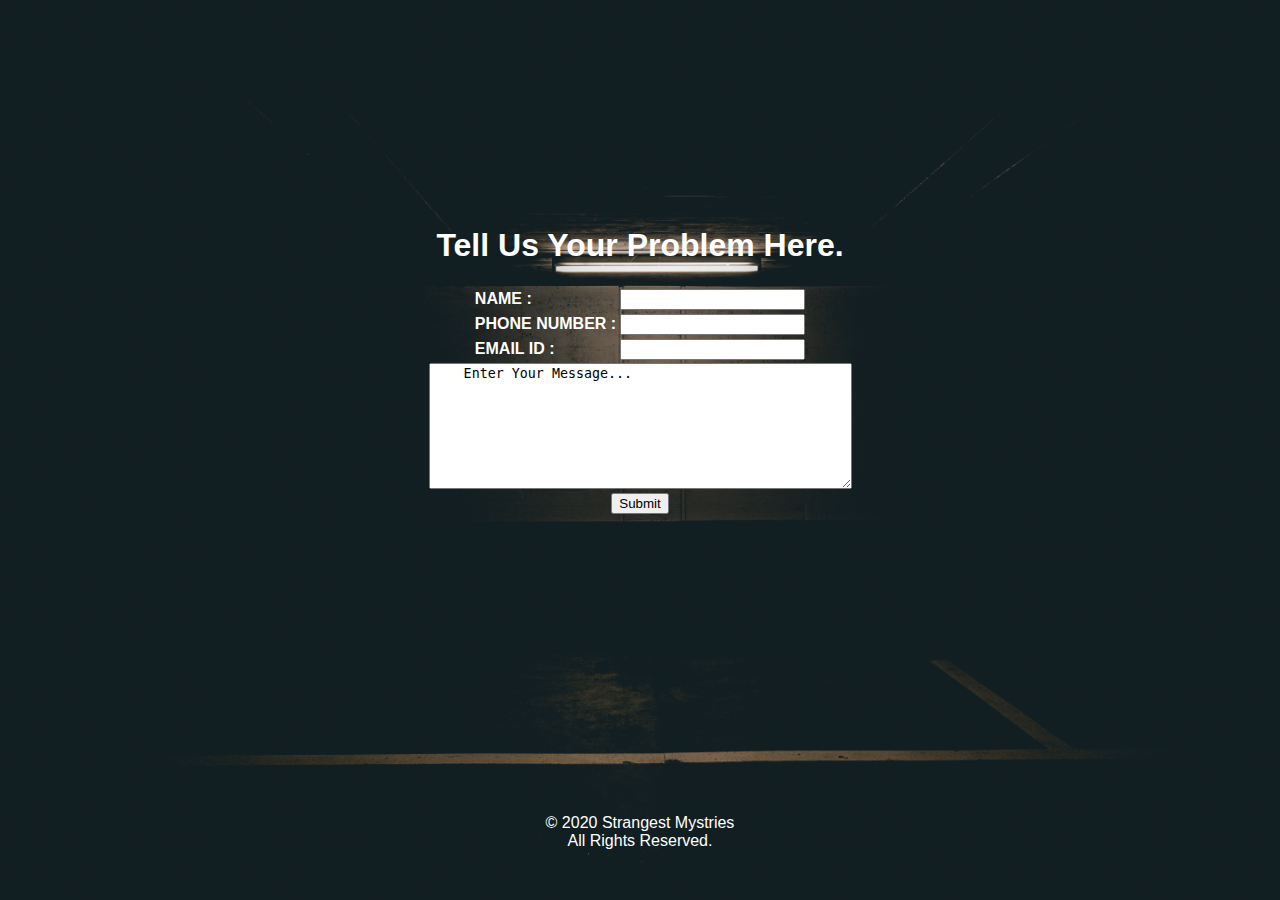
<file: Contact Us.html>
<!DOCTYPE html>
<html>

<head>

     <title>
         Contact Us.
     </title>

     <link rel="stylesheet" type="text/CSS" href="style.css"> 

    </head>

<body>

  <br>
  <br>
  <br>
  <br>
  <br>
  <br>
  <br>
  <br>
  <br>
  <br>
  <br>

  <center> <div>
     <h1> Tell Us Your Problem Here.</h1> 
   </div> </center>



 <center> <footer id="footer_form" >
           <form  action="mailto:rishisaxena567@gmail.com" method="post" enctype = "text/plain">
          <table class="form">
            <tr>
              <td><label> <strong>NAME : </strong> </label></td>
              <td> <input type="text" name = "Customer name"></td>
            </tr>
            <tr>
              <td><label> <STRONG>PHONE NUMBER : </STRONG></label></td>
              <td> <input type="number" name = "Customer number"></td>
            </tr>
            <tr>
              <td><label><strong>EMAIL ID :</strong>  </label></td>
              <td> <input type="email" name = "Customer email"></td>
            </tr>
    </table> 
    <textarea rows="8" cols="50" name="comment" form="usrform">
    Enter Your Message...</textarea><br>
          <input class = "btn  btn-outline-dark btn-lg" type="submit">
        </form>
        
        <div class="con">
          <p>&copy; 2020 Strangest Mystries <br> All Rights Reserved. </p>
           </div>
       </div>
        
    
      </footer> </center>

      
       

</body>
</html>
</file>
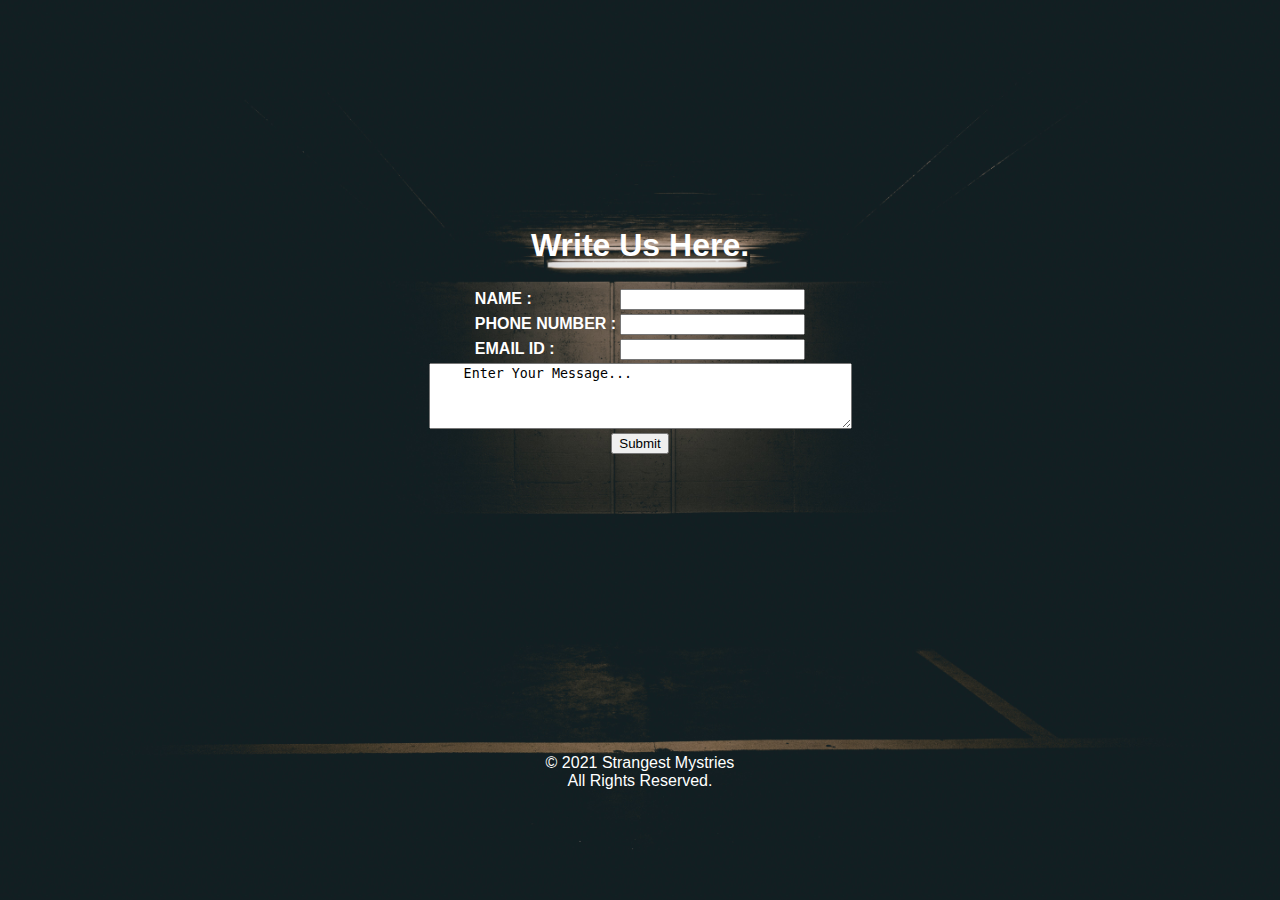
<file: Forums.html>
<!DOCTYPE html>
<html>

<head>

     <title>
         Forums
     </title> 

     <link rel="stylesheet" type="text/CSS" href="style.css"> 

    </head>

<body>

  <br>
  <br>
  <br>
  <br>
  <br>
  <br>
  <br>
  <br>
  <br>
  <br>
  <br>

  <center> <div>
     <h1> Write Us Here.</h1> 
   </div> </center>



<center>  <footer id="footer_form" >
           <form  action="mailto:rishisaxena567@gmail.com" method="post" enctype = "text/plain">
           <table class="form1">
            <tr>
              <td><label> <strong>NAME : </strong> </label></td>
              <td> <input type="text" name = "Customer name"></td>
            </tr>
            <tr>
              <td><label> <STRONG>PHONE NUMBER : </STRONG></label></td>
              <td> <input type="number" name = "Customer number"></td>
            </tr>
            <tr>
              <td><label><strong>EMAIL ID :</strong>  </label></td>
              <td> <input type="email" name = "Customer email"></td>
            </tr>
    </table> 
    <textarea rows="4" cols="50" name="comment" form="usrform">
    Enter Your Message...</textarea><br>
          <input class = "btn  btn-outline-dark btn-lg" type="submit">
        </form>
        
        <div class="con">
          <p>&copy; 2021 Strangest Mystries <br> All Rights Reserved. </p>
           </div>
       </div>
        
    
      </footer> </center>

      
       

</body>
</html>
</file>
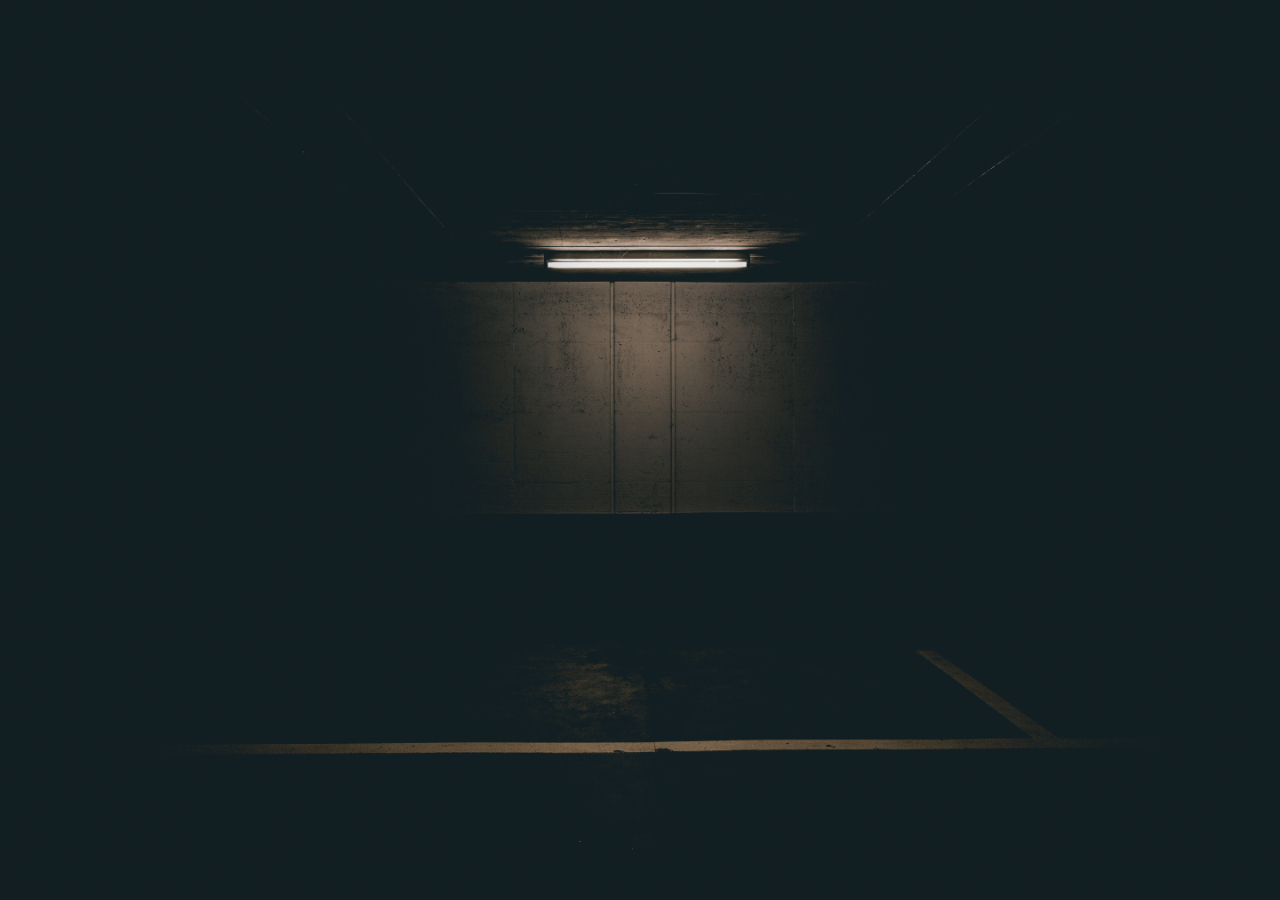
<file: help.html>
<!doctype html>
<html>

<head>
    <title>  help   </title>

     <link rel="stylesheet" type="text/CSS" href="style.css">

<script src="https://code.jquery.com/jquery-3.5.1.slim.min.js" integrity="sha384-DfXdz2htPH0lsSSs5nCTpuj/zy4C+OGpamoFVy38MVBnE+IbbVYUew+OrCXaRkfj" crossorigin="anonymous"></script>
<script src="https://cdn.jsdelivr.net/npm/popper.js@1.16.1/dist/umd/popper.min.js" integrity="sha384-9/reFTGAW83EW2RDu2S0VKaIzap3H66lZH81PoYlFhbGU+6BZp6G7niu735Sk7lN" crossorigin="anonymous"></script>
<script src="https://stackpath.bootstrapcdn.com/bootstrap/4.5.2/js/bootstrap.min.js" integrity="sha384-B4gt1jrGC7Jh4AgTPSdUtOBvfO8shuf57BaghqFfPlYxofvL8/KUEfYiJOMMV+rV" crossorigin="anonymous"></script>

<link rel="stylesheet" href="https://stackpath.bootstrapcdn.com/bootstrap/4.5.2/css/bootstrap.min.css" integrity="sha384-JcKb8q3iqJ61gNV9KGb8thSsNjpSL0n8PARn9HuZOnIxN0hoP+VmmDGMN5t9UJ0Z" crossorigin="anonymous">
</head>

<body>




</body>



</html>
</file>
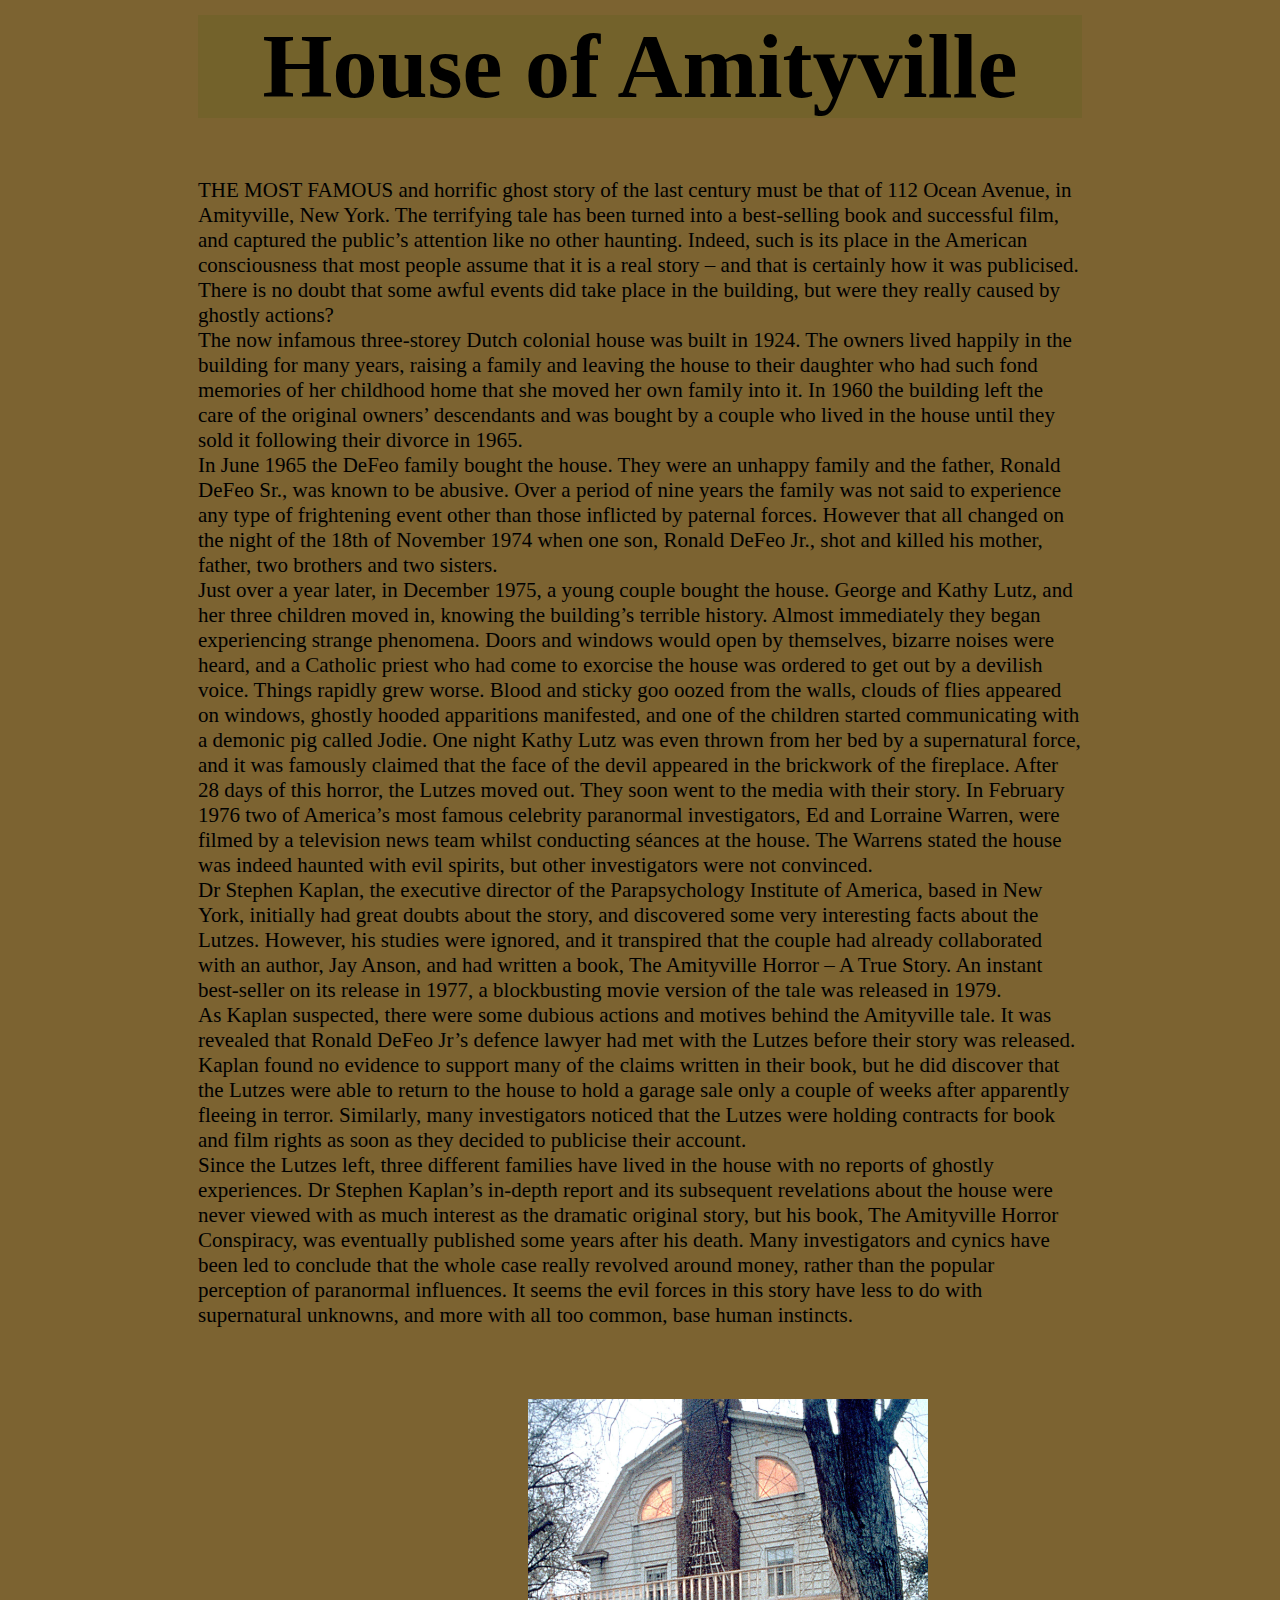
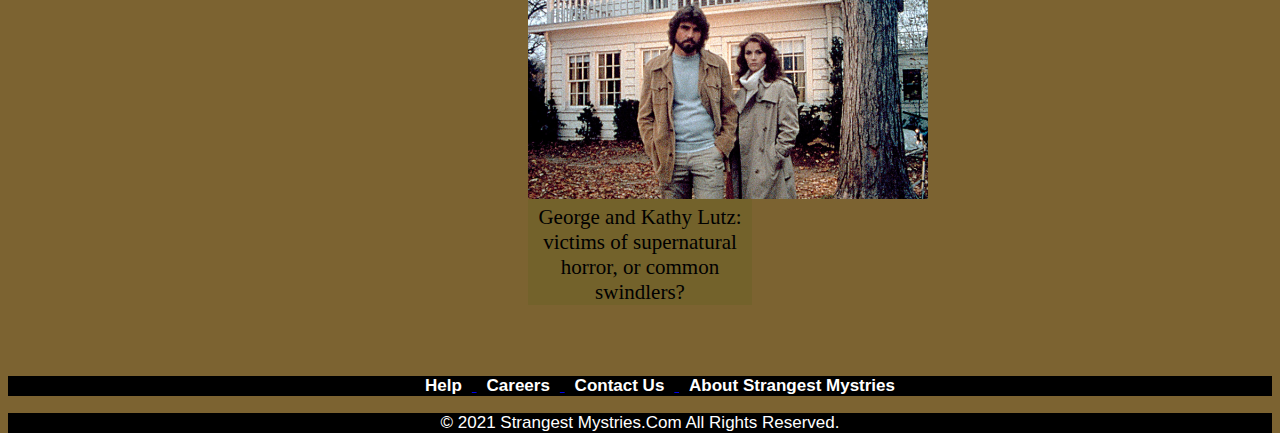
<file: House of AmityVille.html>
<!doctype html>
<html>

  <head>
    <title> Amityville </title>
	
	<link rel="stylesheet" type="text/CSS" href="style.css">

	
  </head>

   <body id="amity_body">
      <div id="amity_div">
	    
		<div id="amity_h1">
	       <h1> House of Amityville </h1>
	    </div>
		 
		 <p> 
		   THE MOST FAMOUS and horrific ghost story of the last century must be that
of 112 Ocean Avenue, in Amityville, New York. The terrifying tale has been
turned into a best-selling book and successful film, and captured the public’s
attention like no other haunting. Indeed, such is its place in the American consciousness
that most people assume that it is a real story – and that is certainly how it was
publicised. There is no doubt that some awful events did take place in the building,
but were they really caused by ghostly actions?<br>
The now infamous three-storey Dutch colonial house was built in 1924. The
owners lived happily in the building for many years, raising a family and leaving the
house to their daughter who had such fond memories of her childhood home that she
moved her own family into it. In 1960 the building left the care of the original owners’
descendants and was bought by a couple who lived in the house until they sold it
following their divorce in 1965. <br> In June 1965 the DeFeo family bought the
house. They were an unhappy family and the father, Ronald DeFeo Sr., was known to be
abusive. Over a period of nine years the family was not said to experience any type of
frightening event other than those inflicted by paternal forces. However that all changed
on the night of the 18th of November 1974 when one son, Ronald DeFeo Jr., shot and
killed his mother, father, two brothers and two sisters. <br>
Just over a year later, in December 1975, a young couple bought the house. George and
Kathy Lutz, and her three children moved in, knowing the building’s terrible history.
Almost immediately they began experiencing strange phenomena. Doors and
windows would open by themselves, bizarre noises were heard, and a Catholic priest who
had come to exorcise the house was ordered to get out by a devilish voice.
Things rapidly grew worse. Blood and sticky goo oozed from the walls, clouds of
flies appeared on windows, ghostly hooded apparitions manifested, and one of the
children started communicating with a demonic pig called Jodie. One night Kathy
Lutz was even thrown from her bed by a supernatural force, and it was famously
claimed that the face of the devil appeared in the brickwork of the fireplace.
After 28 days of this horror, the Lutzes moved out. They soon went to the media
with their story. In February 1976 two of America’s most famous celebrity paranormal
investigators, Ed and Lorraine Warren, were filmed by a television news team whilst
conducting séances at the house. The Warrens stated the house was indeed
haunted with evil spirits, but other investigators were not convinced.<br>
Dr Stephen Kaplan, the executive director of the Parapsychology Institute of America,
based in New York, initially had great doubts about the story, and discovered some very
interesting facts about the Lutzes. However, his studies were ignored, and it transpired
that the couple had already collaborated with an author, Jay Anson, and had written a
book, The Amityville Horror – A True Story. An instant best-seller on its release in 1977,
a blockbusting movie version of the tale was released in 1979.<br>
As Kaplan suspected, there were some dubious actions and motives behind the
Amityville tale. It was revealed that Ronald DeFeo Jr’s defence lawyer had met with the
Lutzes before their story was released. Kaplan found no evidence to support many
of the claims written in their book, but he did discover that the Lutzes were able to return
to the house to hold a garage sale only a couple of weeks after apparently fleeing in
terror. Similarly, many investigators noticed that the Lutzes were holding contracts for
book and film rights as soon as they decided to publicise their account.<br>
Since the Lutzes left, three different families have lived in the house with no
reports of ghostly experiences. Dr Stephen Kaplan’s in-depth report and its subsequent
revelations about the house were never viewed with as much interest as the dramatic
original story, but his book, The Amityville Horror Conspiracy, was eventually
published some years after his death. Many investigators and cynics have been led to
conclude that the whole case really revolved around money, rather than the popular
perception of paranormal influences. It seems the evil forces in this story have less to
do with supernatural unknowns, and more with all too common, base human instincts.
<br>
<br>
<br>
                         
			     <center> <div id="amity_img"> 
			     <img src="amityville_family.jpg" width="400px;">
				 <figcaption> George and Kathy Lutz: victims of supernatural horror,
                               or common swindlers? </figcaption>
			     </div> </center>
				 
				 <br>
				 <br>
						 
						 
      	 </p>

	  </div>
   </body>
 
 
   <!-- Code for Footer-->


<div id="footer">
  <ul>
  
    
    <li> <a href="help.html"> <b>Help</b></li>  
    <li> <a href="Careers.html"> <b>Careers</b></li>  
    <li> <a href="Contact Us.html"> <b>Contact Us</b></li>  
	<li> <a href="About.html"> <b>About Strangest Mystries</b></a></li>
 
 </ul>
   <div>
 <center>  <p>&copy; 2021 Strangest Mystries.Com   All Rights Reserved. </p></center>
    </div>
</div>



</html>
</file>
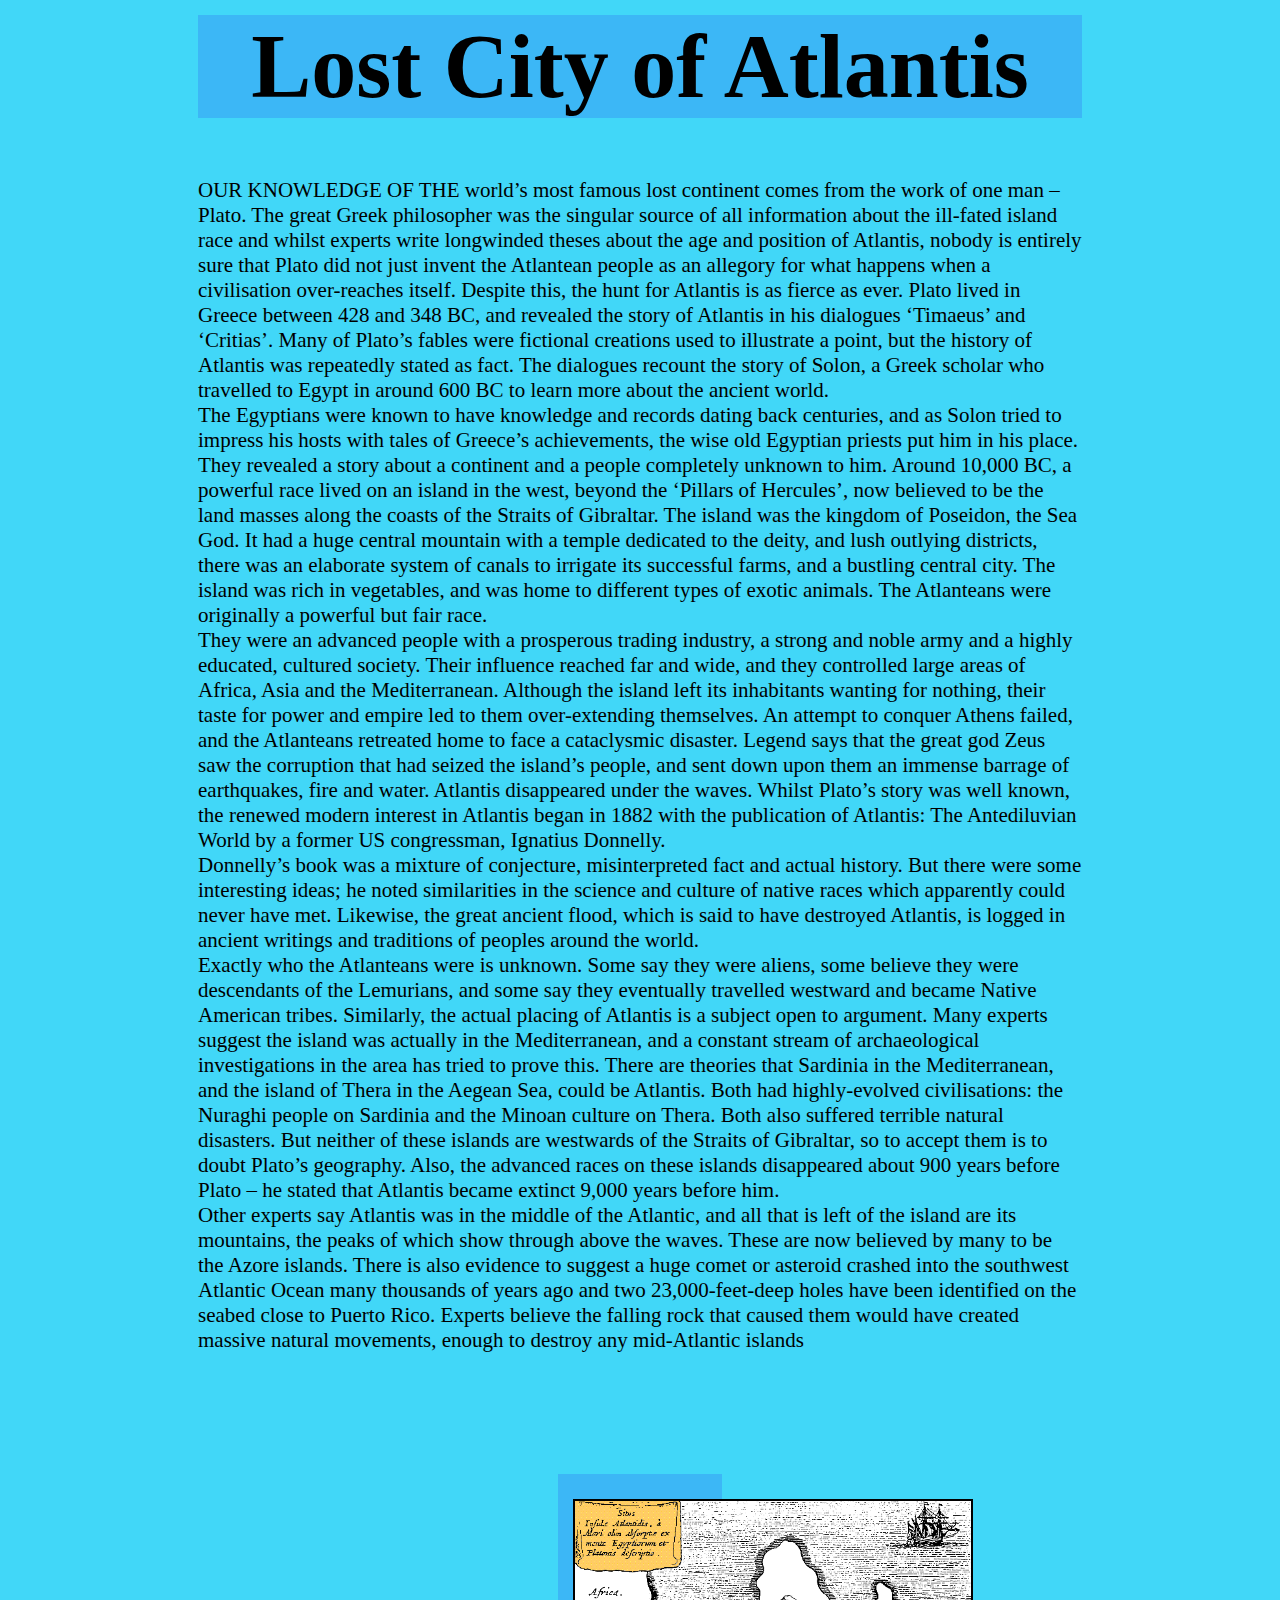
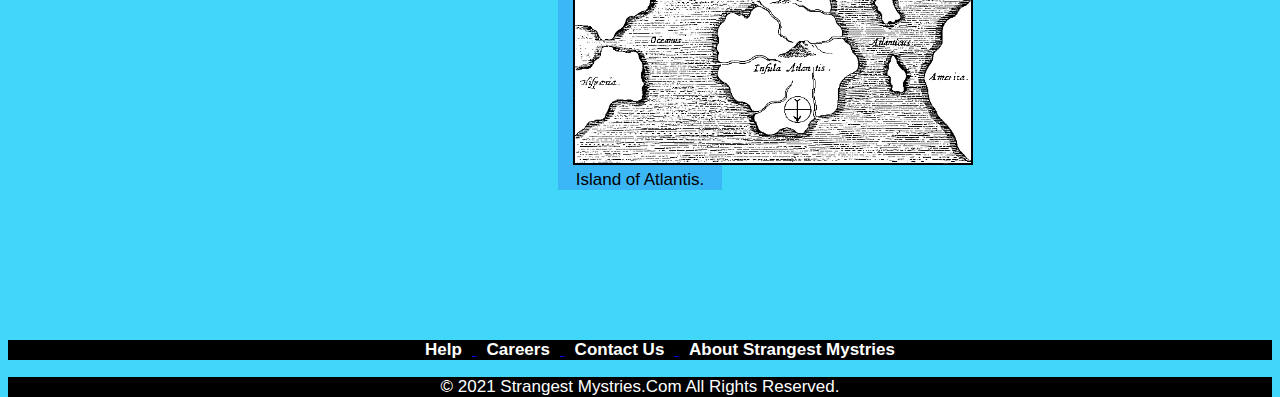
<file: Lost City of Atlantis.html>
<!doctype html>
<html>

  <head>
    <title> Atlantis </title>
	
	<link rel="stylesheet" type="text/CSS" href="style.css">
	
  </head>
    
	<body id="atlantis_body">
	    
		<div id ="atlantis_div">
	      
		  <div id ="atlantis_h1">
		   <h1> Lost City of Atlantis </h1> 
	      </div>
	    
		  <p>
		     OUR KNOWLEDGE OF THE world’s most famous lost continent comes from
the work of one man – Plato. The great Greek philosopher was the singular
source of all information about the ill-fated island race and whilst experts write longwinded
theses about the age and position of Atlantis, nobody is entirely sure that Plato
did not just invent the Atlantean people as an allegory for what happens when a civilisation
over-reaches itself. Despite this, the hunt for Atlantis is as fierce as ever.
Plato lived in Greece between 428 and 348 BC, and revealed the story of Atlantis in his
dialogues ‘Timaeus’ and ‘Critias’. Many of Plato’s fables were fictional creations used to
illustrate a point, but the history of Atlantis was repeatedly stated as fact. The dialogues
recount the story of Solon, a Greek scholar who travelled to Egypt in around 600 BC to
learn more about the ancient world. <br> The Egyptians were known to have knowledge
and records dating back centuries, and as Solon tried to impress his hosts with tales of
Greece’s achievements, the wise old Egyptian priests put him in his place. They
revealed a story about a continent and a people completely unknown to him.
Around 10,000 BC, a powerful race lived on an island in the west, beyond the ‘Pillars
of Hercules’, now believed to be the land masses along the coasts of the Straits of
Gibraltar. The island was the kingdom of Poseidon, the Sea God. It had a huge central
mountain with a temple dedicated to the deity, and lush outlying districts, there was
an elaborate system of canals to irrigate its successful farms, and a bustling central city.
The island was rich in vegetables, and was home to different types of exotic animals.
The Atlanteans were originally a powerful but fair race.<br> They were an advanced people
with a prosperous trading industry, a strong and noble army and a highly educated,
cultured society. Their influence reached far and wide, and they controlled large areas of
Africa, Asia and the Mediterranean. Although the island left its inhabitants
wanting for nothing, their taste for power and empire led to them over-extending
themselves. An attempt to conquer Athens failed, and the Atlanteans retreated home to
face a cataclysmic disaster. Legend says that the great god Zeus saw the corruption that
had seized the island’s people, and sent down upon them an immense barrage of
earthquakes, fire and water. Atlantis disappeared under the waves.
Whilst Plato’s story was well known, the renewed modern interest in Atlantis began in
1882 with the publication of Atlantis: The Antediluvian World by a former US
congressman, Ignatius Donnelly.<br> Donnelly’s book was a mixture of conjecture, misinterpreted
fact and actual history. But there were some interesting ideas; he noted similarities
in the science and culture of native races which apparently could never have met.
Likewise, the great ancient flood, which is said to have destroyed Atlantis, is logged in
ancient writings and traditions of peoples around the world. <br>
Exactly who the Atlanteans were is unknown. Some say they were aliens, some 
believe they were descendants of the Lemurians, and some say they
eventually travelled westward and became Native American tribes. Similarly, the actual
placing of Atlantis is a subject open to argument. Many experts suggest the island
was actually in the Mediterranean, and a constant stream of archaeological investigations
in the area has tried to prove this. There are theories that Sardinia in the
Mediterranean, and the island of Thera in the Aegean Sea, could be Atlantis. Both had
highly-evolved civilisations: the Nuraghi people on Sardinia and the Minoan culture
on Thera. Both also suffered terrible natural disasters. But neither of these islands are
westwards of the Straits of Gibraltar, so to accept them is to doubt Plato’s geography.
Also, the advanced races on these islands disappeared about 900 years before Plato –
he stated that Atlantis became extinct 9,000 years before him.<br>
Other experts say Atlantis was in the middle of the Atlantic, and all that is left of
the island are its mountains, the peaks of which show through above the waves. These
are now believed by many to be the Azore islands. There is also evidence to suggest a
huge comet or asteroid crashed into the southwest Atlantic Ocean many thousands
of years ago and two 23,000-feet-deep holes have been identified on the seabed close to
Puerto Rico. Experts believe the falling rock that caused them would have created
massive natural movements, enough to destroy any mid-Atlantic islands
		  
		  </p>
		
		</div>
		
		<br>
		<br>
		<br>
		<br>
		<br>
		
		
	<center>	<div class="img_atlantis">
		  <img src="atlantis_1.gif" width="400"> 
		   <figcaption> Island of Atlantis. <figcaption> 
		</div> </center>
		
		
		
	</body>


<!-- Code for Footer-->


<div id="footer">
  <ul>
  
    
    <li> <a href="help.html"> <b>Help</b></li>  
    <li> <a href="Careers.html"> <b>Careers</b></li>  
    <li> <a href="Contact Us.html"> <b>Contact Us</b></li>  
	<li> <a href="About.html"> <b>About Strangest Mystries</b></a></li>
 
 </ul>
   <div>
 <center>  <p>&copy; 2021 Strangest Mystries.Com   All Rights Reserved. </p></center>
    </div>
</div>



</html>
</file>
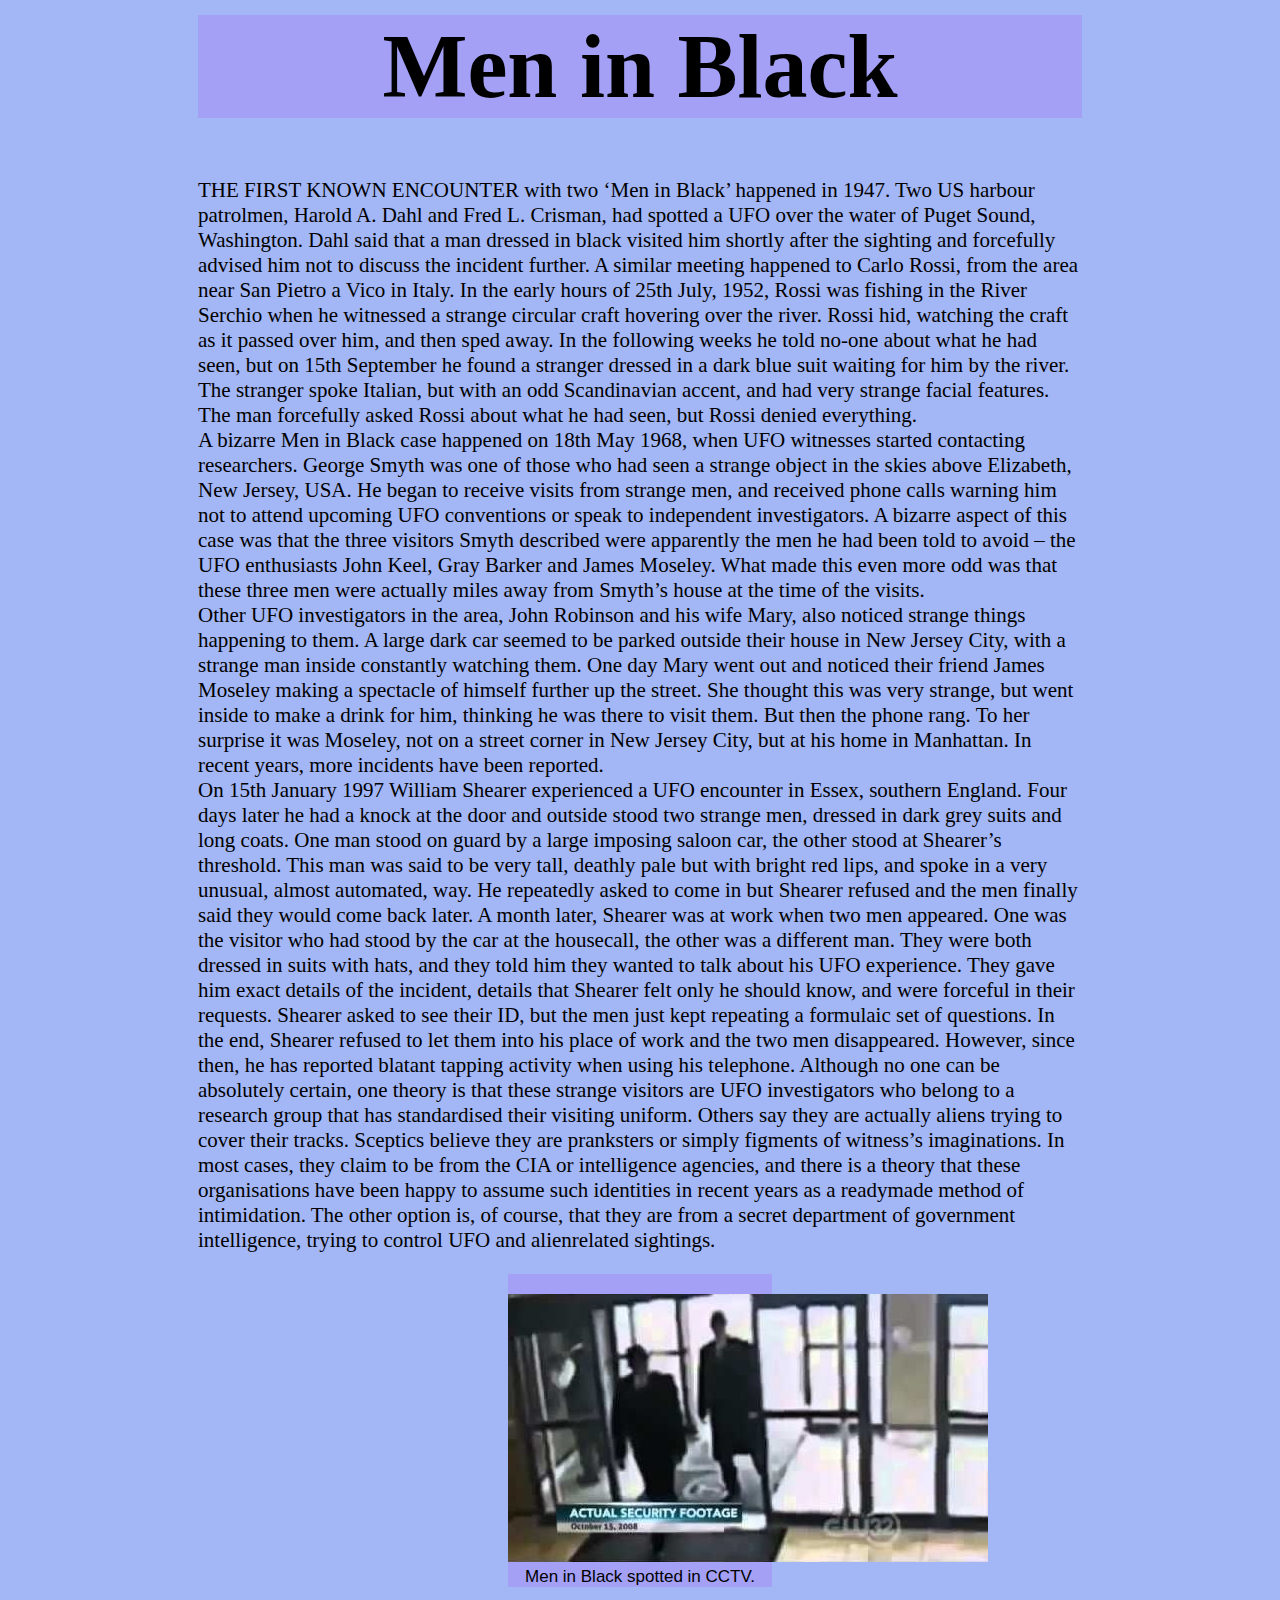
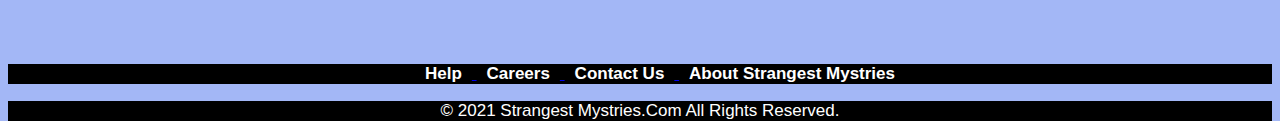
<file: Men In Black.html>
<!doctype html>
<html>

  <head>
     <title> Men in Black </title>
	 <link rel="stylesheet" type="text/CSS" href="style.css">
  
  </head>
  
  <body id="black_body">
     <div id="black_div">
       
	   <div id="black_h1">
	     <h1> Men in Black </h1>
	   </div> 
	  
	  <p>
		THE FIRST KNOWN ENCOUNTER with two ‘Men in Black’ happened in 1947.
Two US harbour patrolmen, Harold A. Dahl and Fred L. Crisman, had spotted a
UFO over the water of Puget Sound, Washington. Dahl said that a man dressed in
black visited him shortly after the sighting and forcefully advised him not to discuss the
incident further. A similar meeting happened to Carlo Rossi, from the area near
San Pietro a Vico in Italy. In the early hours of 25th July, 1952, Rossi was fishing in the
River Serchio when he witnessed a strange circular craft hovering over the river. Rossi
hid, watching the craft as it passed over him, and then sped away. In the following weeks
he told no-one about what he had seen, but on 15th September he found a stranger
dressed in a dark blue suit waiting for him by the river. The stranger spoke Italian, but with
an odd Scandinavian accent, and had very strange facial features. The man forcefully
asked Rossi about what he had seen, but Rossi denied everything.<br>
A bizarre Men in Black case happened on 18th May 1968, when UFO witnesses started
contacting researchers. George Smyth was one of those who had seen a strange object in
the skies above Elizabeth, New Jersey, USA. He began to receive visits from strange men,
and received phone calls warning him not to attend upcoming UFO conventions or speak
to independent investigators. A bizarre aspect of this case was that the three visitors
Smyth described were apparently the men he had been told to avoid – the UFO
enthusiasts John Keel, Gray Barker and James Moseley. What made this even more
odd was that these three men were actually miles away from Smyth’s house at the time of
the visits. <br> 
Other UFO investigators in the area, John Robinson and his wife Mary, also noticed
strange things happening to them. A large dark car seemed to be parked outside their
house in New Jersey City, with a strange man inside constantly watching them. One day
Mary went out and noticed their friend James Moseley making a spectacle of himself
further up the street. She thought this was very strange, but went inside to make a drink
for him, thinking he was there to visit them. But then the phone rang. To her surprise it
was Moseley, not on a street corner in New Jersey City, but at his home in Manhattan.
In recent years, more incidents have been reported.<br> On 15th January 1997 William
Shearer experienced a UFO encounter in Essex, southern England. Four days later he
had a knock at the door and outside stood two strange men, dressed in dark grey suits
and long coats. One man stood on guard by a large imposing saloon car, the other stood at
Shearer’s threshold. This man was said to be very tall, deathly pale but with bright red
lips, and spoke in a very unusual, almost automated, way. He repeatedly asked to
come in but Shearer refused and the men finally said they would come back later.
A month later, Shearer was at work when two men appeared. One was the visitor who
had stood by the car at the housecall, the other was a different man. They were both
dressed in suits with hats, and they told him they wanted to talk about his UFO
experience. They gave him exact details of the incident, details that Shearer felt only he
should know, and were forceful in their requests. Shearer asked to see their ID, but
the men just kept repeating a formulaic set of questions. In the end, Shearer refused to let
them into his place of work and the two men disappeared. However, since then, he has
reported blatant tapping activity when using his telephone.
Although no one can be absolutely certain, one theory is that these strange visitors are
UFO investigators who belong to a research group that has standardised their visiting
uniform. Others say they are actually aliens trying to cover their tracks. Sceptics believe
they are pranksters or simply figments of witness’s imaginations. In most cases, they
claim to be from the CIA or intelligence agencies, and there is a theory that these
organisations have been happy to assume such identities in recent years as a readymade
method of intimidation. The other option is, of course, that they are from a
secret department of government intelligence, trying to control UFO and alienrelated sightings. 
      </p>
     </div>
	        
		<center> <div id="black_img"> 
			     <img src="black.jpg">
				 <figcaption> Men in Black spotted in CCTV. </figcaption>
			     </div> </center>
	 
	 <br>
	 <br>
	 <br>
	 
  
  </body>
  
  <!-- Code for Footer-->


<div id="footer">
  <ul>
  
    
    <li> <a href="help.html"> <b>Help</b></li>  
    <li> <a href="Careers.html"> <b>Careers</b></li>  
    <li> <a href="Contact Us.html"> <b>Contact Us</b></li>  
	<li> <a href="About.html"> <b>About Strangest Mystries</b></a></li>
 
 </ul>
   <div>
 <center>  <p>&copy; 2021 Strangest Mystries.Com   All Rights Reserved. </p></center>
    </div>
</div>
  
  
</html>
</file>
<file: style.css>
/* Loader for the Screen */

.loader 
{
    position: fixed;
    z-index: 99;
    top: 0;
    left: 0;
    width: 100%;
    height: 100%;
    background: white;
    display: flex;
    justify-content: center;
    align-items: center;
}

.loader > img 
{
    width: 100px;
}

.loader.hidden 
{
    animation: fadeOut 1s;
    animation-fill-mode: forwards;
}

@keyframes fadeOut 
{
    100% {
        opacity: 0;
        visibility: hidden;
    }
}

.thumb 
{
    height: 100px;
    border: 1px solid black;
    margin: 10px;
}




.
{
	padding: 0;
	margin: 0;
	box-sizing: border-box;
}
body
{
	background-image: url(my.jpg);
	background-color: purple;
	background-size: cover;
	background-position: auto;
	color: white; 
	
	font-family: sans-serif;
}
#h1
{   margin-top: 10px;
    margin-left: 10px;
	margin-right: 800px;
	background-color: #36140b; //#906983;
	color: #d2f1da;
	
}
.heading
{
	text-align: center;
	background: #e5e4d7;
	padding-top: 10px;
	padding-bottom: 10px;
}
ul 
{
	background: black;
	font-family: sans-serif;
}
li:hover
{
	background: lightblue;
	color: black;		
}
ul li a
{
	color: White;
}
#footer
{
	text-align: center;
	height: 20px;
	
}

#footer center
{
	background: black;
	text-decoration: none;
	color: white;
	
}
#footer ul li 
{
	display: inline;
	padding: 10px;
}
#footer ul li a:hover
{
	color: black;
}
#footer ul li a
{
text-decoration: none;	
}

/*======================================================================================================*/
                             /*  Area 51   */
							 

#area_51
{
	background: #dfb944;            /*#d99c04;*/
	color: black;
	font-family: Palatino Linotype Book Antiqua Palatino, serif;
	
	padding-right: 190px;
	padding-left: 190px;
	margin-left: 30px;
}
#area_51 h1
{
	font-size:  90px;
	background: #d99c04;      /*#dfb944;*/
	text-align: center;
	margin-top: 15px;
}
#body_area51
{
	font-size: 25px;
}
.image_1
{
	float: left;
	margin-right: 20px;
	margin-bottom: 300px;
	padding-left: 5px;	
}
.column 
{
  float: left;
  width: 33.33%;
  padding: 5px;
}

/* Clear floats after image containers */
.row::after 
{
  content: "";
  clear: both;
  display: table;
  background: #b0c181;
}

/*===============================================================================*/
                                    /*    BigFoot   */

#bigfoot_div
{
	background: #bcc2b6;
	color: black;
	font-family: Palatino Linotype Book Antiqua Palatino, serif;
	font-size: 21px;
	padding-left: 190px;
	padding-right: 190px;
}	
#bigfoot_body 
{
	font-size: 17px;
	background: #bcc2b6;
}	
.bigfoot_h1 h1
{
	font-size: 90px;
	margin-top: 15px;
}
.bigfoot_h1
{
	background-color: #b8baba;
	text-align: center;
	margin-top: 15px;	
}
#bigfoot1
{
	background: #b1b4af;
	color: black;
	margin-left: 580px;
	margin-right: 580px;
	margin-top: 30px;
	padding-top: 10px;
}


/*============================================================================================*/
                                           /* atlantis */


#atlantis_body
{
	font-size: 17px;
	background: #41d7f8;
	
  
  
  /*  background: #41d7f8;
	color: black;
	font-family: Palatino Linotype Book Antiqua Palatino, serif;
    /*font-size: 25px;  /
	padding-right: 190px;
	padding-left: 190px;  */
}
#atlantis_div
{
	background: #41d7f8;
	color: black;
	font-family: Palatino Linotype Book Antiqua Palatino, serif;
	font-size: 21px;
	padding-left: 190px;
	padding-right: 190px;
}	
#atlantis_h1 h1
{
	font-size: 90px;
	margin-top: 15px;
}
#atlantis_h1 
{
	background: #3cb7f6; 	/*52ccff*/
	text-align: center;
    font-size: 25px;
}
figcaption
{
	color: black;
}
.img_atlantis
{
	background: #3cb7f6;
	padding-top: 25px;
	margin-left: 550px;
	margin-right: 550px;
	padding-right: 15px;
	padding-left: 15px;
	margin-bottom: 150px;
}


/*=====================================================================================*/
                                      /* Men in Black */


#black_body
{
	font-size: 17px;
	background: #a3b7f6;
}
#black_div
{
	color: black;
	font-family: Palatino Linotype Book Antiqua Palatino, serif;
	font-size: 21px;
	padding-left: 190px;
	padding-right: 190px;
}
#black_h1 h1
{
	font-size: 90px;
	margin-top: 15px;
}
#black_h1
{
	background: #a3a0f6;
	text-align: center;
	font-size: 25px;
}	
#black_img 
{
	background: #a3a0f6;
	margin-top: ;
	margin-left: 500px;
	margin-right: 500px;
}
#black_img img
{
	margin-top: 20px;
}

/*===========================================================================================*/
                                        /* AmityVille */	
										
 
#amity_body
{
	font-size: 17px;
	background: #7c6331;
}
#amity_div								
{
	color: black;
	font-family: Palatino Linotype Book Antiqua Palatino, serif;
	font-size: 21px;
	padding-left: 190px;
	padding-right: 190px;	
}
#amity_h1 h1
{
	font-size: 90px;
	margin-top: 15px;
}
#amity_h1
{
    background: #73622b;         /*79662e*/;
    text-align: center;
   	font-size: 25px
}
#amity_img
{
	background: #73622b;
	margin-left: 330px;
	margin-right: 330px;
}
.fff
{
	color: Black;
	display: table;
	padding: 15px;
	background-color: #bcc2b6;
}
.con
{
	margin-top: 300px;
	margin-bottom: 0px;
	margin-left: 0px;
	margin-right: 0px;
}
.About
{
    margin-right: 50px;
}
</file>
